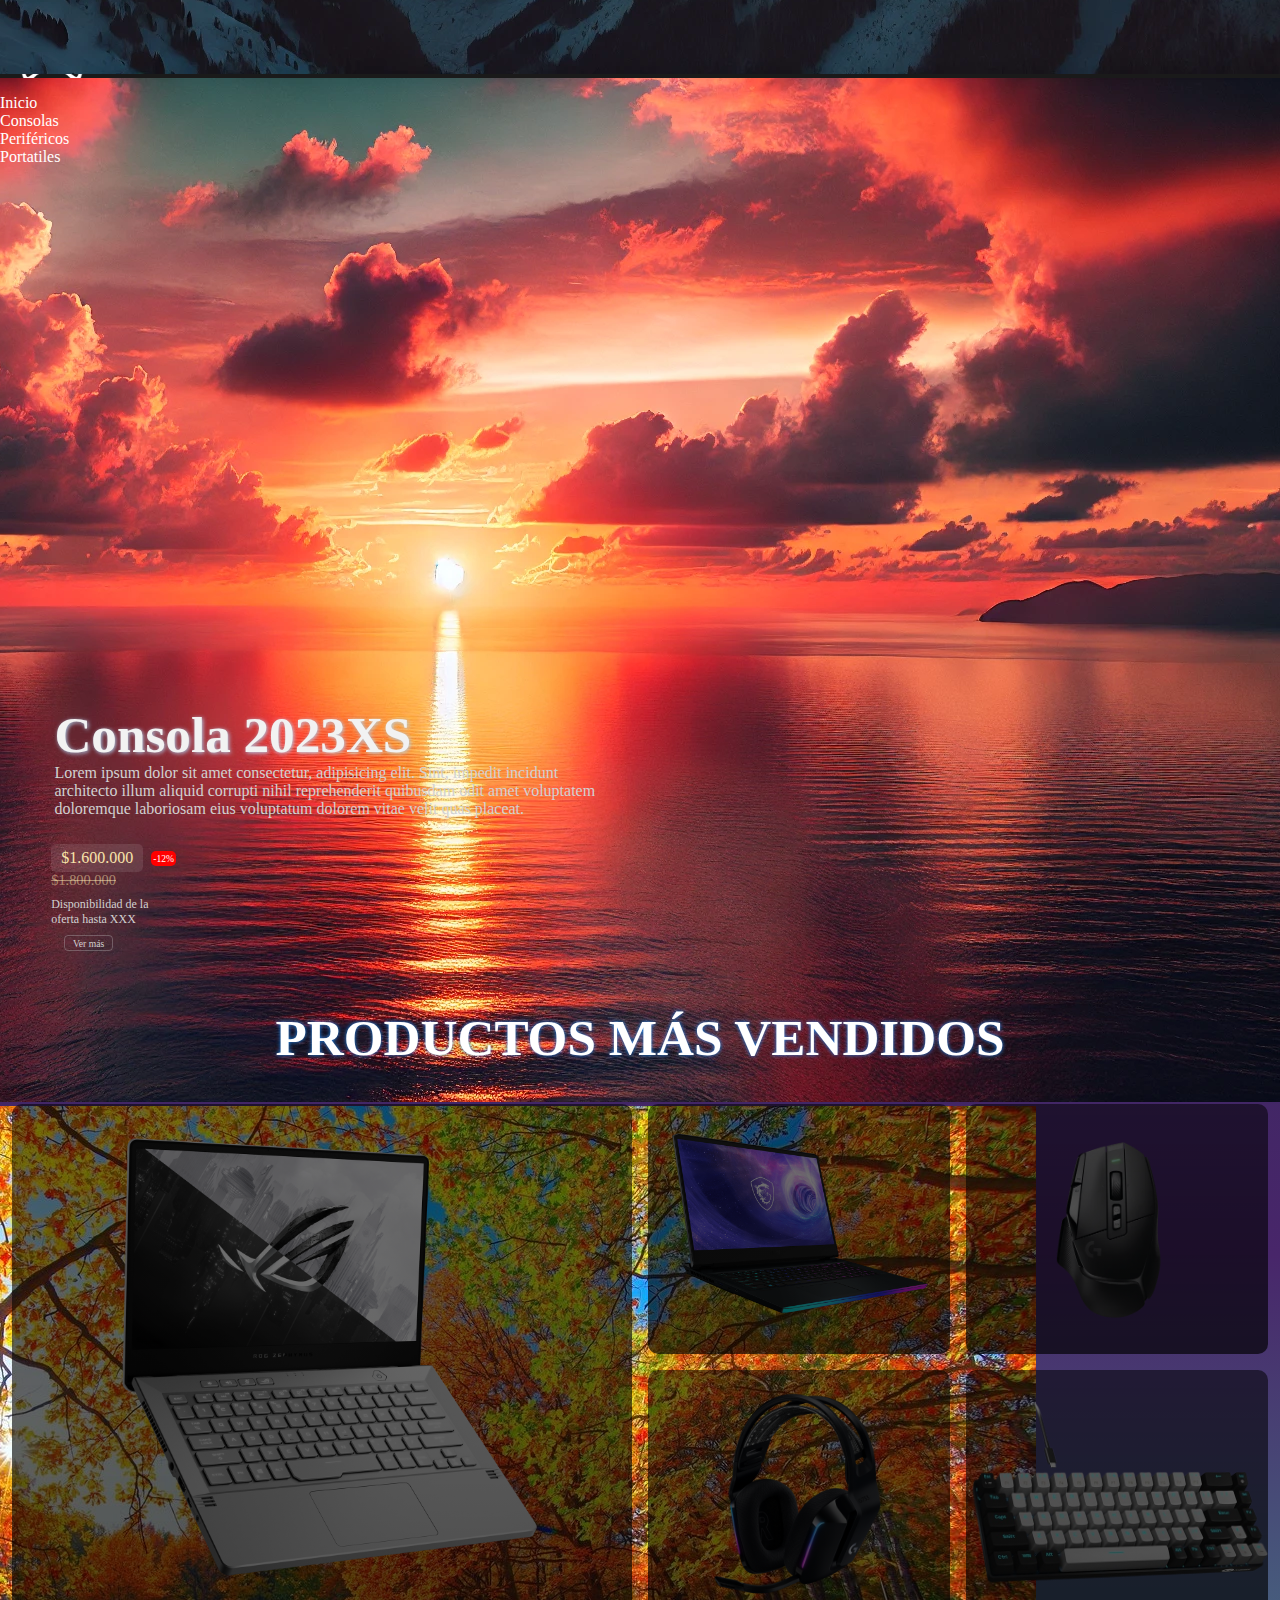
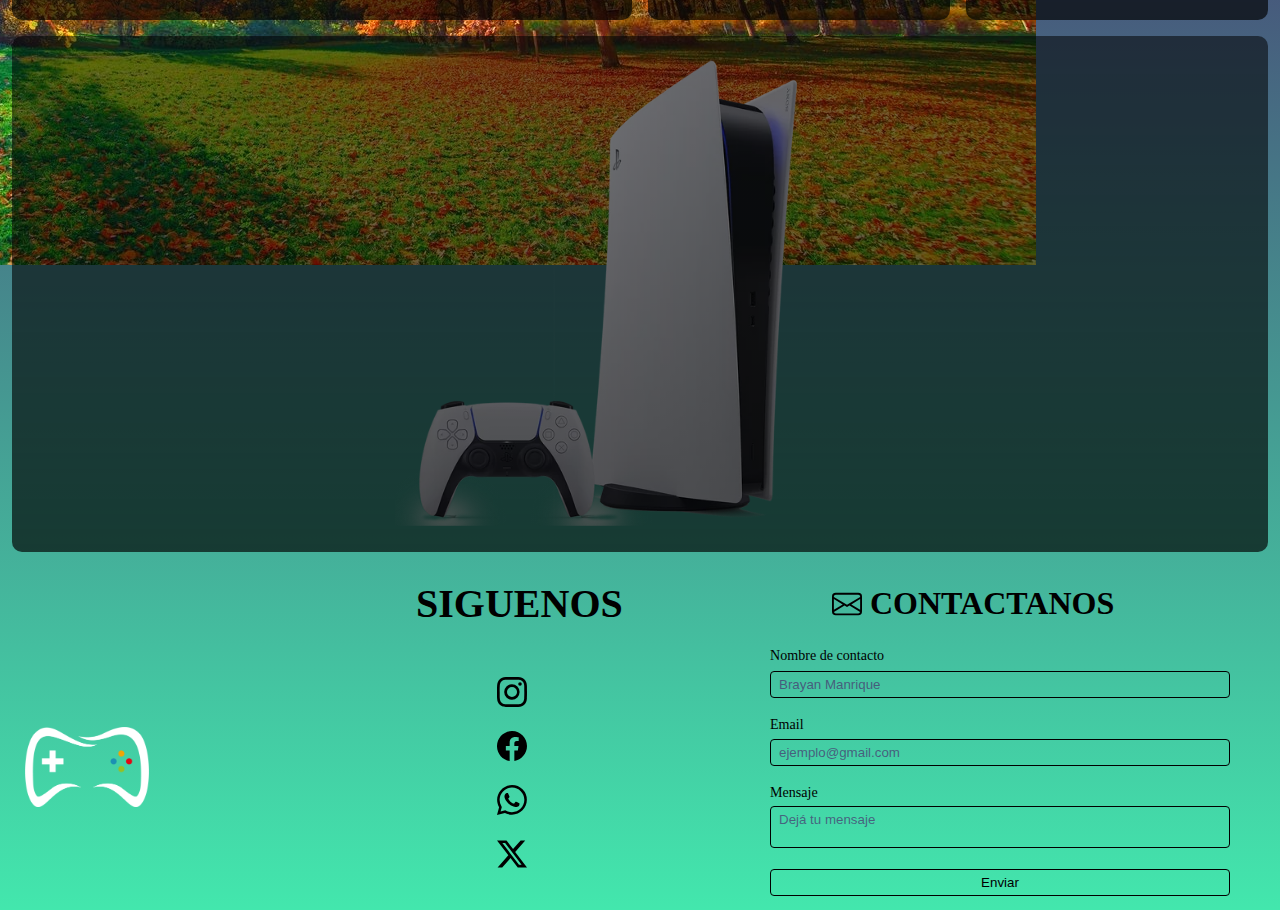
<file: Principal_page/HTML/index.html>
<!doctype html>
<html lang="es">

<head>
    <!-- Required meta tags -->
    <meta charset="utf-8" />
    <meta name="author" content="Grupo_4">
    <meta name="description" content="Proyecto de introducción a lenguajes de programación">
    <meta name="viewport" content="width=device-width, initial-scale=1, shrink-to-fit=no" />
    <!-- Titulo -->
    <title>Proyecto final</title>
    <!-- Favicon -->
    <link rel="icon" type="image/x-icon" href="imgs/Favicon.png">
    <!-- Bootstrap CSS v5.2.1 -->
    <link href="https://cdn.jsdelivr.net/npm/bootstrap@5.3.2/dist/css/bootstrap.min.css" rel="stylesheet"
        integrity="sha384-T3c6CoIi6uLrA9TneNEoa7RxnatzjcDSCmG1MXxSR1GAsXEV/Dwwykc2MPK8M2HN" crossorigin="anonymous" />
    <!-- CSS -->
    <link rel="stylesheet" href="../CSS/styles.css">
</head>

<body>
    <header>
        <div id="navbar-container"></div>
    </header>
    <main>
        <!-- Productos en oferta-->
        <div class="wraper container-fluid d-flex flex-column flex-lg-row align-items-center justify-content-center">
            <div class="carrusel">
                <!-- CARRUSEL DE IMÁGENES -->
                <div id="carouselExampleRide" class="carousel slide" data-bs-ride="true">
                    <div class="carousel-inner">
                        <div class="carousel-item active">
                            <img src="../imgs/imagen1.jpg" class="d-block w-100" alt="...">
                        </div>
                        <div class="carousel-item">
                            <img src="../imgs/imagen2.jpg" class="d-block w-100" alt="...">
                        </div>
                        <div class="carousel-item">
                            <img src="../imgs/imagen3.jpg" class="d-block w-100" alt="...">
                        </div>
                    </div>
                    <button class="carousel-control-prev" type="button" data-bs-target="#carouselExampleRide"
                        data-bs-slide="prev">
                        <span class="carousel-control-prev-icon" aria-hidden="true"></span>
                        <span class="visually-hidden">Previous</span>
                    </button>
                    <button class="carousel-control-next" type="button" data-bs-target="#carouselExampleRide"
                        data-bs-slide="next">
                        <span class="carousel-control-next-icon" aria-hidden="true"></span>
                        <span class="visually-hidden">Next</span>
                    </button>
                </div>
            </div>
            <div class="info_products">
                <section class="section_ofertas">
                    <article>
                        <h2>Consola 2023XS</h2>
                        <p>Lorem ipsum dolor sit amet consectetur, adipisicing elit. Sint, impedit incidunt architecto
                            illum aliquid corrupti nihil reprehenderit quibusdam odit amet voluptatem doloremque
                            laboriosam eius voluptatum dolorem vitae velit quas placeat.</p>
                    </article>
                    <div class="info_desc">
                        <div class="cant_desc">
                            <div>
                                <p>$1.600.000</p>
                                <span>-12%</span>
                            </div>
                            <p>$1.800.000</p>
                        </div>
                        <p>Disponibilidad de la oferta hasta XXX</p>
                        <div class="info_mas">
                            <a href="#">Ver más</a>
                        </div>
                    </div>
                </section>
            </div>
        </div>
        <!-- Productos más vendidos-->
        <section class="products_mas" id="mi_portfolio-projects"> <!--SECCION DE PRODUCTOS-->
            <h2 class="title_mas">productos más vendidos</h2>
            <div class="product_mas_container">
                <div class="gallery_product">
                </div>
                <div class="gallery_product">
                </div>
                <div class="gallery_product">
                </div>
                <div class="gallery_product">
                </div>
                <div class="gallery_product">
                </div>
                <div class="gallery_product">
                </div>
            </div>
        </section>
    </main>
    <footer>
    </footer>
    <!-- Bootstrap JavaScript Libraries -->
    <script src="https://cdn.jsdelivr.net/npm/@popperjs/core@2.11.8/dist/umd/popper.min.js"
        integrity="sha384-I7E8VVD/ismYTF4hNIPjVp/Zjvgyol6VFvRkX/vR+Vc4jQkC+hVqc2pM8ODewa9r"
        crossorigin="anonymous"></script>
    <script src="https://cdn.jsdelivr.net/npm/bootstrap@5.3.2/dist/js/bootstrap.min.js"
        integrity="sha384-BBtl+eGJRgqQAUMxJ7pMwbEyER4l1g+O15P+16Ep7Q9Q+zqX6gSbd85u4mG4QzX+"
        crossorigin="anonymous"></script>
    <!--? Archivo JavaScript para cargar la navbar -->
    <script defer src="../js/navbar.js"></script>
    <!--? Archivo JavaScript para cargar el footer -->
    <script src="../js/footer.js"></script>
</body>
</html>
</file>
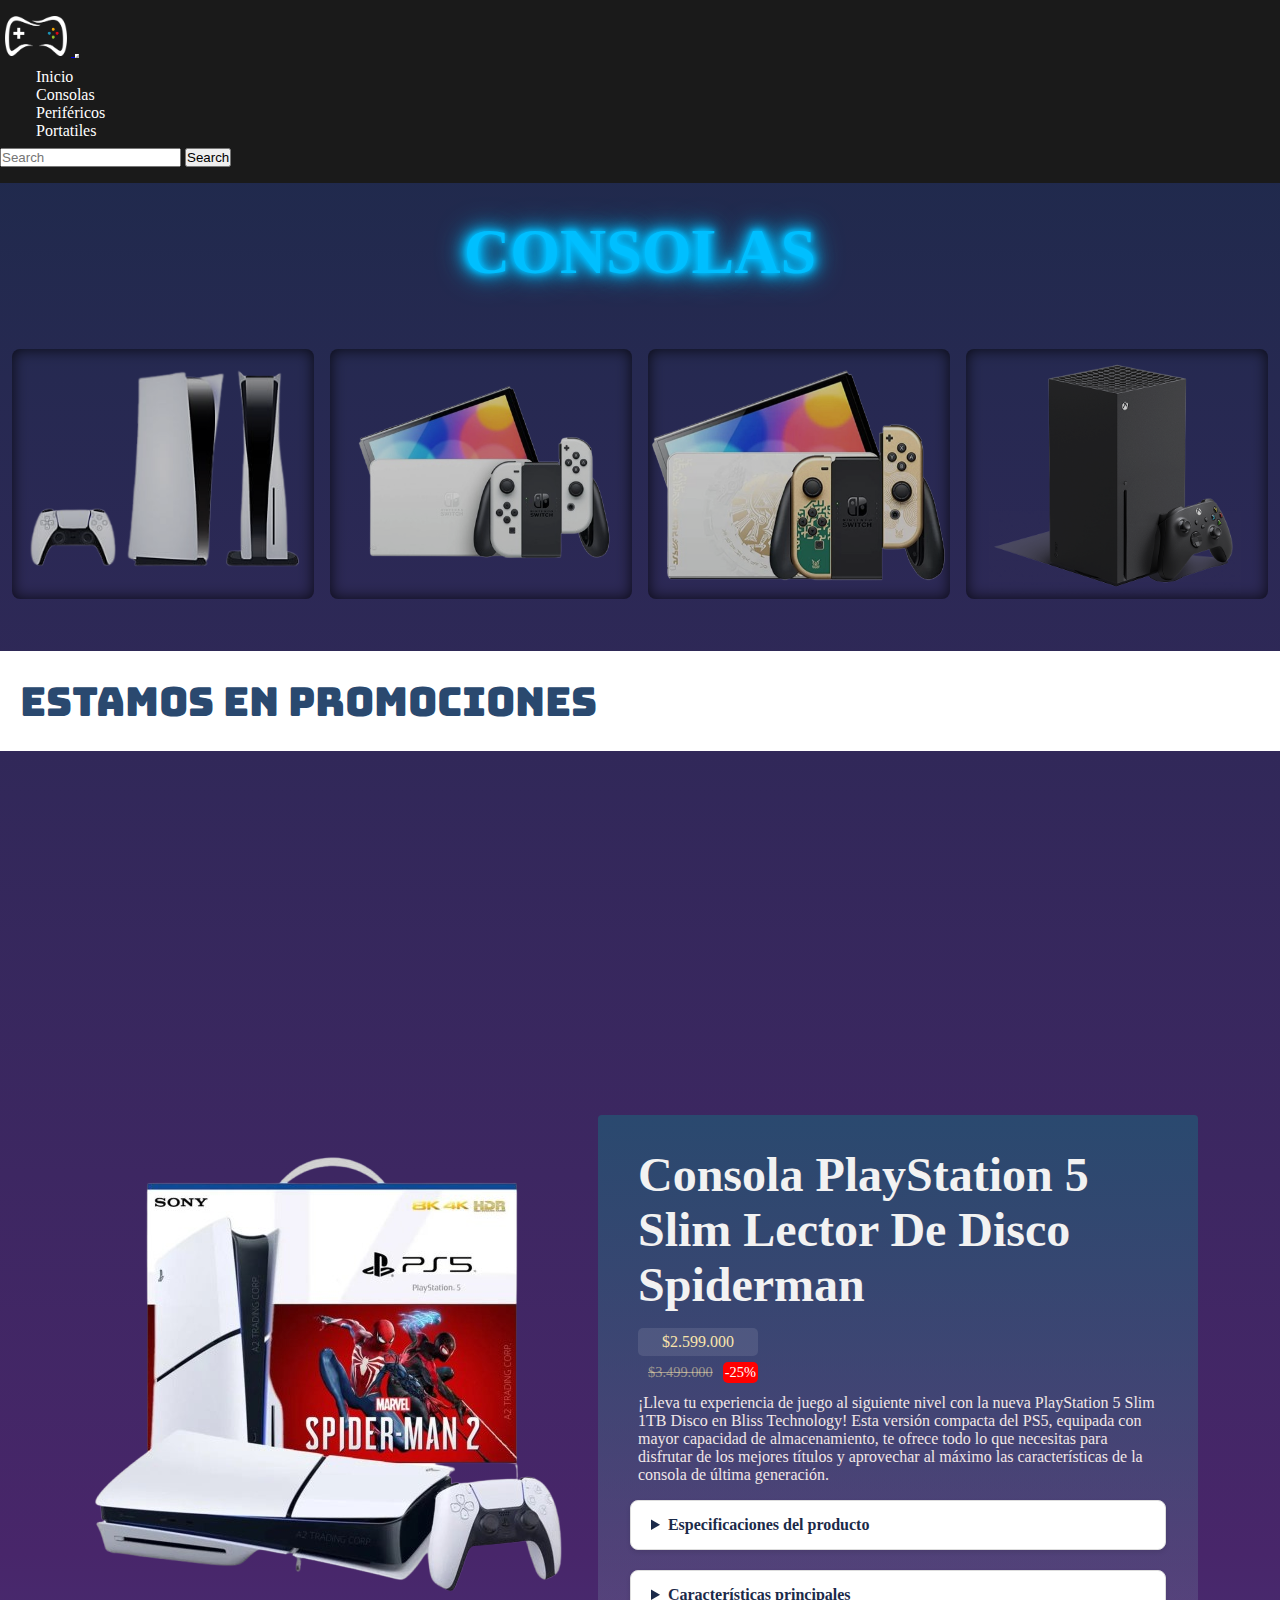
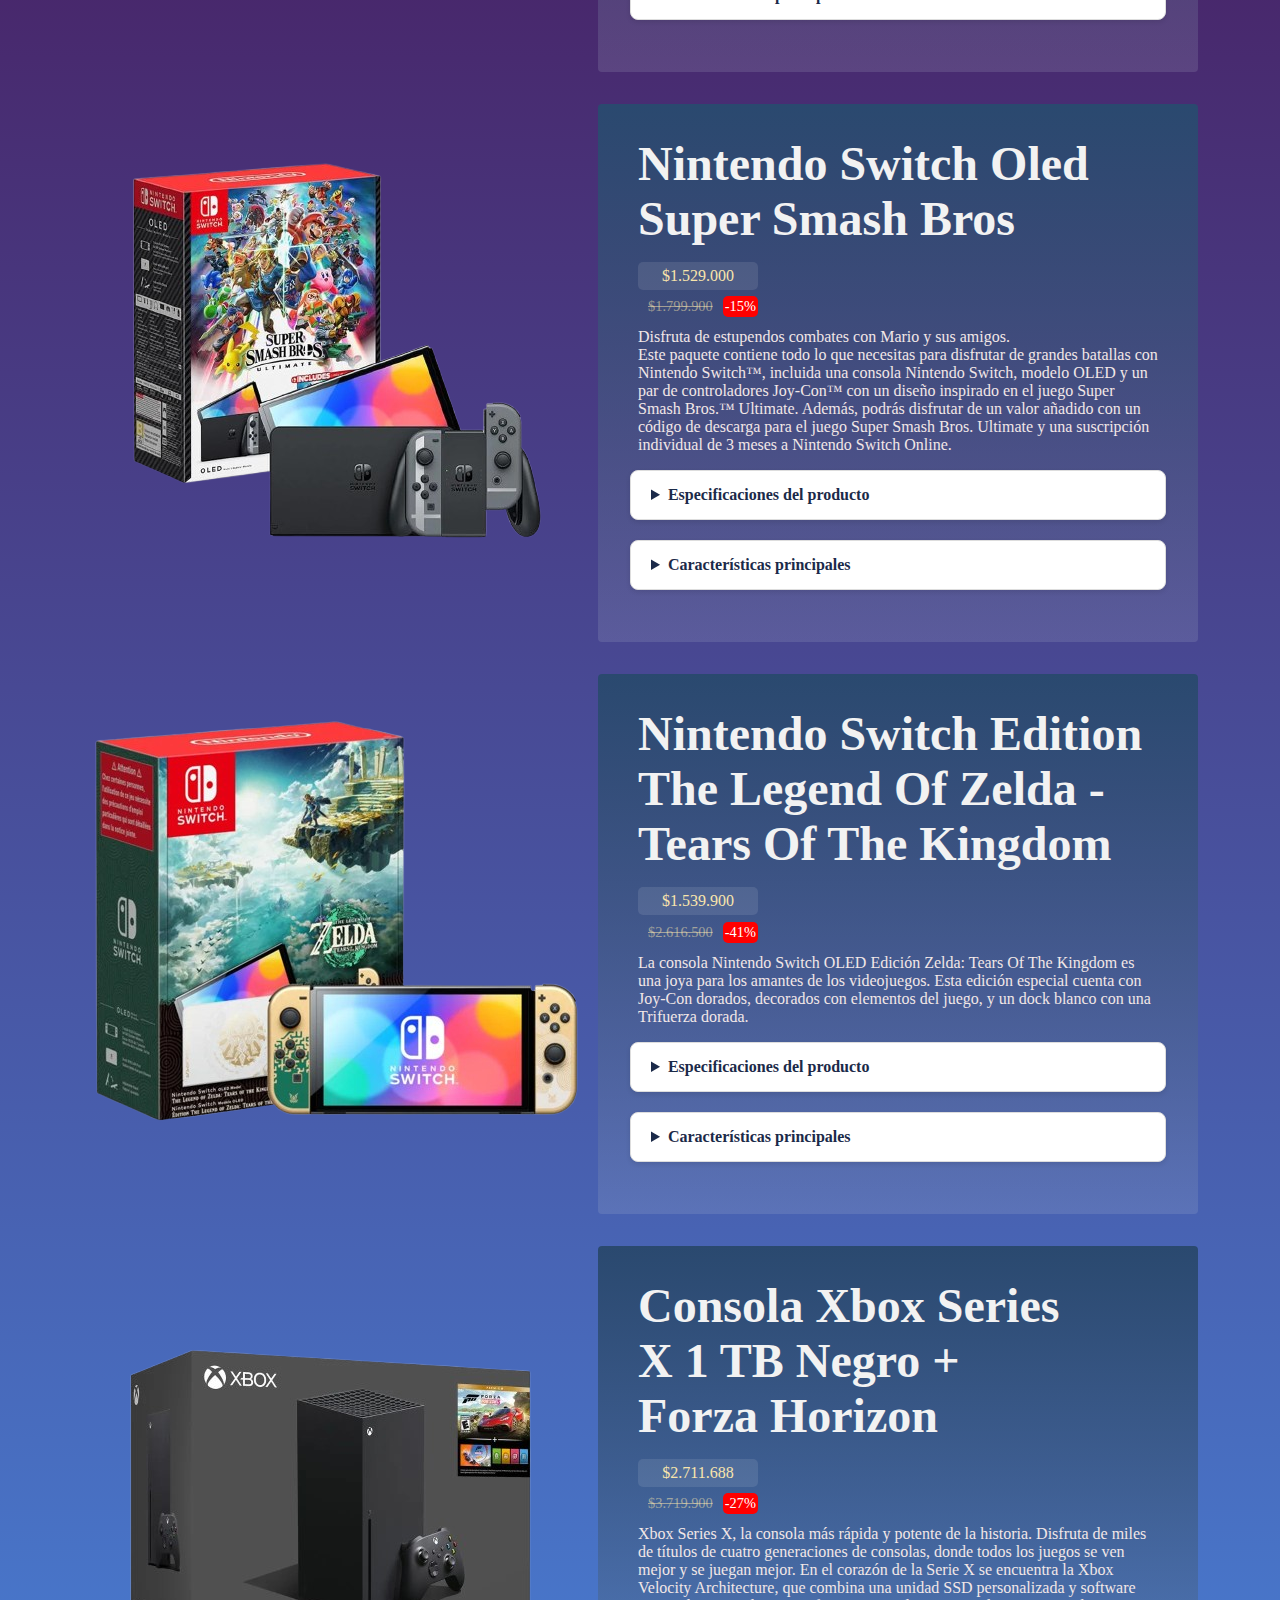
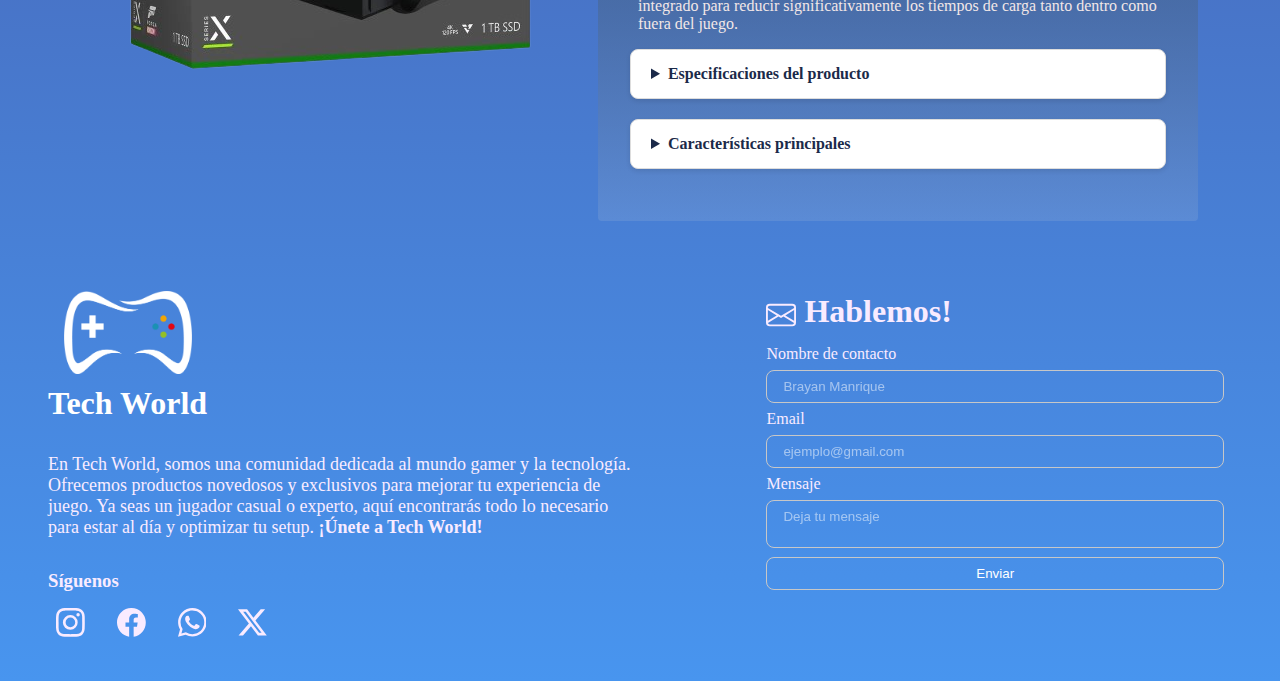
<file: pages/consolas.html>
<!DOCTYPE html>
<html lang="es">
   <head>
      <title>Proyecto final_Consolas</title>
      <!-- Required meta tags -->
      <meta charset="utf-8" />
      <meta
         name="viewport"
         content="width=device-width, initial-scale=1, shrink-to-fit=no"
      />
      <!-- Bootstrap CSS v5.2.1 -->
      <link
         href="https://cdn.jsdelivr.net/npm/bootstrap@5.3.2/dist/css/bootstrap.min.css"
         rel="stylesheet"
         integrity="sha384-T3c6CoIi6uLrA9TneNEoa7RxnatzjcDSCmG1MXxSR1GAsXEV/Dwwykc2MPK8M2HN"
         crossorigin="anonymous"
      />
      <!--TIPOGRAFIA BUNGEE-->
      <link rel="preconnect" href="https://fonts.googleapis.com" />
      <link rel="preconnect" href="https://fonts.gstatic.com" crossorigin />
      <link
         href="https://fonts.googleapis.com/css2?family=Bungee&display=swap"
         rel="stylesheet"
      />
      <link rel="stylesheet" href="../styles/Consolas_styles.css" />
      <link rel="stylesheet" href="../styles/navbar.css" />
      <link rel="stylesheet" href="../styles/footer.css">
   </head>
   <body>
      <header>
         <!-- place navbar here -->
         <div id="navbar-container"></div>
      </header>
      <main>
         <section class="consolas_preview">
            <h1>CONSOLAS</h1>
            <div class="gallery_consols">
               <div class="container_imgs">
                  <a href="#PS5" class="links_consol">
                     <img
                        src="../assets/Consolas_imgs/PS5.png"
                        alt="PS5"
                        class="imgs_consolas"
                     />
                  </a>
               </div>
               <div class="container_imgs">
                  <a href="#NSNE" class="links_consol">
                     <img
                        src="../assets/Consolas_imgs/Switch_OLED_NE.png"
                        alt="Nintendo Switch Oled"
                        class="imgs_consolas"
                     />
                  </a>
               </div>
               <div class="container_imgs">
                  <a href="#NSEE" class="links_consol">
                     <img
                        src="../assets/Consolas_imgs/Switch_OLED_EE.png"
                        alt="Nintendo Switch Oled Edicion Especial - Zelda"
                        class="imgs_consolas"
                     />
                  </a>
               </div>
               <div class="container_imgs">
                  <a href="#XBOX" class="links_consol">
                     <img
                        src="../assets/Consolas_imgs/Xbox.png"
                        alt="XBOX SERIES S"
                        class="imgs_consolas"
                     />
                  </a>
               </div>
            </div>
            <div class="promocion">
               <h2>ESTAMOS EN PROMOCIONES</h2>
            </div>
         </section>
         <div
            class="wraper container-fluid d-flex flex-column justify-content-center"
         >
            <section id="PS5">
               <article class="article_C article_consolas1">
                  <div class="container_img-article">
                     <img
                        src="../assets/Consolas_imgs/Consola_ps5.png"
                        alt="Consola PlayStation 5 Slim Lector De Disco Spiderman"
                     />
                  </div>
                  <div class="info_products">
                     <section class="section_ofertas">
                        <article>
                           <h2>
                              Consola PlayStation 5 Slim Lector De Disco
                              Spiderman
                           </h2>
                           <div class="info_desc">
                              <div class="cant_desc">
                                 <p>$2.599.000</p>
                                 <div>
                                    <p>$3.499.000</p>
                                    <span>-25%</span>
                                 </div>
                              </div>
                           </div>
                           <p>
                              ¡Lleva tu experiencia de juego al siguiente nivel
                              con la nueva PlayStation 5 Slim 1TB Disco en Bliss
                              Technology! Esta versión compacta del PS5,
                              equipada con mayor capacidad de almacenamiento, te
                              ofrece todo lo que necesitas para disfrutar de los
                              mejores títulos y aprovechar al máximo las
                              características de la consola de última
                              generación.
                           </p>
                        </article>
                        <aside class="mas_info">
                           <details>
                              <summary>Especificaciones del producto</summary>
                              <ul>
                                 <li>
                                    <strong>Procesador:</strong>ProcesadorAMD
                                    Ryzen Zen 2 de 8 núcleos a 3.5 GHz.
                                 </li>
                                 <li>
                                    <strong>Tarjeta gráfica:</strong> AMD RDNA 2
                                    con trazado de rayos.
                                 </li>
                                 <li>
                                    <strong>Memoria RAM:</strong> 16 GB GDDR6.
                                 </li>
                                 <li>
                                    <strong>Almacenamiento:</strong> SSD ultra
                                    rápido de 1TB, con posibilidad de expansión.
                                 </li>
                                 <li>
                                    <strong>Resolución:</strong> Compatible con
                                    4K a 120 fps y soporte para 8K.
                                 </li>
                                 <li>
                                    <strong>Unidad de disco:</strong> Blu-ray 4K
                                    Ultra HD.
                                 </li>
                                 <li>
                                    <strong>Puertos:</strong> 3 puertos USB, 1
                                    puerto HDMI 2.1, conexión Ethernet y soporte
                                    Wi-Fi 6.
                                 </li>
                                 <li>
                                    <strong>Audio:</strong> Compatibilidad con
                                    audio 3D Tempest.
                                 </li>
                              </ul>
                           </details>
                           <details>
                              <summary>Características principales</summary>
                              <ul>
                                 <li>
                                    <strong>Diseño Slim:</strong> Consola más
                                    ligera y delgada que la original,
                                    optimizando el espacio sin comprometer su
                                    rendimiento.
                                 </li>
                                 <li>
                                    <strong>Almacenamiento ampliado:</strong>
                                    Con 1TB de capacidad, almacena más juegos y
                                    contenido sin preocuparte por el espacio.
                                 </li>
                                 <li>
                                    <strong>Retrocompatibilidad:</strong>
                                    Disfruta de tus títulos favoritos de PS4 con
                                    mejoras en resolución y rendimiento.
                                 </li>
                                 <li>
                                    <strong>Tecnología Ray Tracing:</strong>
                                    Gráficos realistas y detallados con sombras
                                    e iluminación avanzadas para una experiencia
                                    inmersiva.
                                 </li>
                                 <li>
                                    <strong>SSD de alta velocidad:</strong>
                                    Tiempos de carga casi instantáneos,
                                    manteniendo la acción fluida.
                                 </li>
                                 <li>
                                    <strong>Audio 3D:</strong> Sonido envolvente
                                    y dinámico para una experiencia de juego aún
                                    más inmersiva.
                                 </li>
                                 <li>
                                    <strong>Compatibilidad con PSVR2:</strong>
                                    Prepárate para sumergirte en la próxima
                                    generación de realidad virtual.
                                 </li>
                              </ul>
                           </details>
                        </aside>
                     </section>
                  </div>
               </article>
            </section>
            <section id="NSNE">
               <article class="article_C article_consolas2">
                  <div class="container_img-article">
                     <img src="../assets/Consolas_imgs/NS_SSB.png" alt="" />
                  </div>
                  <div class="info_products">
                     <section class="section_ofertas">
                        <article>
                           <h2>Nintendo Switch Oled Super Smash Bros</h2>
                           <div class="info_desc">
                              <div class="cant_desc">
                                 <p>$1.529.000</p>
                                 <div>
                                    <p>$1.799.900</p>
                                    <span>-15%</span>
                                 </div>
                              </div>
                           </div>
                           <p>
                              Disfruta de estupendos combates con Mario y sus
                              amigos.
                              <br />
                              Este paquete contiene todo lo que necesitas para
                              disfrutar de grandes batallas con Nintendo
                              Switch™, incluida una consola Nintendo Switch,
                              modelo OLED y un par de controladores Joy-Con™ con
                              un diseño inspirado en el juego Super Smash Bros.™
                              Ultimate. Además, podrás disfrutar de un valor
                              añadido con un código de descarga para el juego
                              Super Smash Bros. Ultimate y una suscripción
                              individual de 3 meses a Nintendo Switch Online.
                           </p>
                        </article>
                        <aside class="mas_info">
                           <details>
                              <summary>Especificaciones del producto</summary>
                              <ul>
                                 <li>
                                    <strong>Pantalla:</strong> Pantalla OLED de
                                    7 pulgadas.
                                 </li>
                                 <li>
                                    <strong>Resolución:</strong> 720p en modo
                                    portátil, 1080p en modo dock.
                                 </li>
                                 <li>
                                    <strong>Procesador:</strong> Nvidia Tegra.
                                 </li>
                                 <li>
                                    <strong>Memoria RAM:</strong> 4 GB LPDDR4.
                                 </li>
                                 <li>
                                    <strong>Almacenamiento:</strong> 64 GB
                                    internos, expandible con tarjeta microSD
                                    hasta 2TB.
                                 </li>
                                 <li>
                                    <strong>Puertos:</strong> USB-C para cargar,
                                    1 puerto HDMI en el dock, puerto de
                                    expansión microSD, 2 puertos USB en el dock.
                                 </li>
                                 <li>
                                    <strong>Controladores:</strong> Joy-Con
                                    desmontables, con vibración HD, giroscopio y
                                    sensor de movimiento.
                                 </li>
                              </ul>
                           </details>
                           <details>
                              <summary>Características principales</summary>
                              <ul>
                                 <li>
                                    <strong>Pantalla OLED:</strong> Colores más
                                    vivos y mejor contraste, ideal para sesiones
                                    prolongadas de juego en modo portátil.
                                 </li>
                                 <li>
                                    <strong
                                       >Edición especial Super Smash
                                       Bros:</strong
                                    >
                                    Diseño exclusivo con arte temático de Smash
                                    Bros en la consola y los Joy-Con, además del
                                    juego Super Smash Bros Ultimate descargable.
                                 </li>
                                 <li>
                                    <strong
                                       >Soporte para multijugador local y en
                                       línea:</strong
                                    >
                                    Juega en modo portátil, sobremesa o
                                    conectado a la TV con hasta 8 jugadores
                                    localmente o en línea.
                                 </li>
                                 <li>
                                    <strong
                                       >Experiencia portátil mejorada:</strong
                                    >
                                    Incluye un soporte ajustable ancho que
                                    brinda mayor estabilidad en modo sobremesa.
                                 </li>
                                 <li>
                                    <strong>Almacenamiento ampliable:</strong>
                                    Los 64 GB internos son expandibles hasta 2
                                    TB con una tarjeta microSD, lo que permite
                                    almacenar una gran cantidad de juegos.
                                 </li>
                                 <li>
                                    <strong
                                       >Membresía de 3 meses a Nintendo Switch
                                       Online:</strong
                                    >
                                    Acceso gratuito a juegos clásicos y
                                    multijugador en línea con la compra del
                                    paquete.
                                 </li>
                              </ul>
                           </details>
                        </aside>
                     </section>
                  </div>
               </article>
            </section>
            <section id="NSEE">
               <article class="article_C article_consolas3">
                  <div class="container_img-article">
                     <img src="../assets/Consolas_imgs/NS_EE.png" alt="" />
                  </div>
                  <div class="info_products">
                     <section class="section_ofertas">
                        <article>
                           <h2>
                              Nintendo Switch Edition The Legend Of Zelda -
                              Tears Of The Kingdom
                           </h2>
                           <div class="info_desc">
                              <div class="cant_desc">
                                 <p>$1.539.900</p>
                                 <div>
                                    <p>$2.616.500</p>
                                    <span>-41%</span>
                                 </div>
                              </div>
                           </div>
                           <p>
                              La consola Nintendo Switch OLED Edición Zelda:
                              Tears Of The Kingdom es una joya para los amantes
                              de los videojuegos. Esta edición especial cuenta
                              con Joy-Con dorados, decorados con elementos del
                              juego, y un dock blanco con una Trifuerza dorada.
                           </p>
                        </article>
                        <aside class="mas_info">
                           <details>
                              <summary>Especificaciones del producto</summary>
                              <ul>
                                 <li>
                                    <strong>Pantalla:</strong> Pantalla OLED de
                                    7 pulgadas.
                                 </li>
                                 <li>
                                    <strong>Resolución:</strong> 720p en modo
                                    portátil, 1080p en modo dock.
                                 </li>
                                 <li>
                                    <strong>Procesador:</strong> Nvidia Tegra.
                                 </li>
                                 <li>
                                    <strong>Memoria RAM:</strong> 4 GB LPDDR4.
                                 </li>
                                 <li>
                                    <strong>Almacenamiento:</strong> 64 GB
                                    internos, expandible con tarjeta microSD
                                    hasta 2TB.
                                 </li>
                                 <li>
                                    <strong>Batería:</strong> 4310 mAh con
                                    duración estimada de 4.5 a 9 horas
                                    dependiendo del uso.
                                 </li>
                                 <li>
                                    <strong>Puertos:</strong> USB-C para cargar,
                                    1 puerto HDMI en el dock, puerto de
                                    expansión microSD, 2 puertos USB en el dock.
                                 </li>
                                 <li>
                                    <strong>Controladores:</strong> Joy-Con
                                    desmontables, con vibración HD, giroscopio y
                                    sensor de movimiento.
                                 </li>
                              </ul>
                           </details>
                           <details>
                              <summary>Características principales</summary>
                              <ul>
                                 <li>
                                    <strong>Pantalla OLED:</strong> Colores más
                                    vivos y mejor contraste, ideal para sesiones
                                    prolongadas de juego en modo portátil.
                                 </li>
                                 <li>
                                    <strong>Edición especial Zelda:</strong>
                                    Diseño exclusivo inspirado en The Legend of
                                    Zelda: Tears of the Kingdom, con detalles en
                                    dorado, verde y negro en la consola y los
                                    Joy-Con.
                                 </li>
                                 <li>
                                    <strong
                                       >Soporte para multijugador local y en
                                       línea:</strong
                                    >
                                    Juega en modo portátil, sobremesa o
                                    conectado a la TV con hasta 8 jugadores
                                    localmente o en línea.
                                 </li>
                                 <li>
                                    <strong
                                       >Experiencia portátil mejorada:</strong
                                    >
                                    Incluye un soporte ajustable ancho que
                                    brinda mayor estabilidad en modo sobremesa.
                                 </li>
                                 <li>
                                    <strong>Almacenamiento ampliable:</strong>
                                    Los 64 GB internos son expandibles hasta 2
                                    TB con una tarjeta microSD, lo que permite
                                    almacenar una gran cantidad de juegos.
                                 </li>
                                 <li>
                                    <strong>Batería de larga duración:</strong>
                                    Dependiendo del uso, ofrece entre 4.5 a 9
                                    horas de autonomía.
                                 </li>
                                 <li>
                                    <strong>Diseño inspirado en Zelda:</strong>
                                    Estética visual que rinde homenaje a la
                                    saga, perfecto para coleccionistas y fans de
                                    Zelda.
                                 </li>
                              </ul>
                           </details>
                        </aside>
                     </section>
                  </div>
               </article>
            </section>
            <section id="XBOX">
               <article class="article_C article_consolas4">
                  <div class="container_img-article">
                     <img src="../assets/Consolas_imgs/XBOX_SX.png" alt="" />
                  </div>
                  <div class="info_products">
                     <section class="section_ofertas">
                        <article>
                           <h2>
                              Consola Xbox Series X 1 TB Negro + Forza Horizon
                           </h2>
                           <div class="info_desc">
                              <div class="cant_desc">
                                 <p>$2.711.688</p>
                                 <div>
                                    <p>$3.719.900</p>
                                    <span>-27%</span>
                                 </div>
                              </div>
                           </div>
                           <p>
                              Xbox Series X, la consola más rápida y potente de
                              la historia. Disfruta de miles de títulos de
                              cuatro generaciones de consolas, donde todos los
                              juegos se ven mejor y se juegan mejor. En el
                              corazón de la Serie X se encuentra la Xbox
                              Velocity Architecture, que combina una unidad SSD
                              personalizada y software integrado para reducir
                              significativamente los tiempos de carga tanto
                              dentro como fuera del juego.
                           </p>
                        </article>
                        <aside class="mas_info">
                           <details>
                              <summary>Especificaciones del producto</summary>
                              <ul>
                                 <li>
                                    <strong>Procesador:</strong> AMD Zen 2
                                    personalizado de 8 núcleos a 3.8 GHz.
                                 </li>
                                 <li>
                                    <strong>Tarjeta gráfica:</strong> AMD RDNA 2
                                    con 52 unidades de cómputo a 1.825 GHz.
                                 </li>
                                 <li>
                                    <strong>Memoria RAM:</strong> 16 GB GDDR6
                                    con un bus de memoria de 320 bits.
                                 </li>
                                 <li>
                                    <strong>Almacenamiento:</strong> SSD NVMe
                                    personalizado de 1 TB, con soporte para
                                    expansión de almacenamiento a través de
                                    tarjetas de expansión.
                                 </li>
                                 <li>
                                    <strong>Resolución:</strong> Compatible con
                                    4K a 60 fps y hasta 120 fps, con soporte
                                    para 8K.
                                 </li>
                                 <li>
                                    <strong>Unidad de disco:</strong> Blu-ray
                                    Ultra HD 4K.
                                 </li>
                                 <li>
                                    <strong>Puertos:</strong> 3 puertos USB 3.1,
                                    1 puerto HDMI 2.1, conexión Ethernet, y
                                    soporte para Wi-Fi 6.
                                 </li>
                                 <li>
                                    <strong>Audio:</strong> Compatibilidad con
                                    Dolby Digital 5.1, Dolby TrueHD con Atmos y
                                    DTS 5.1.
                                 </li>
                              </ul>
                           </details>
                           <details>
                              <summary>Características principales</summary>
                              <ul>
                                 <li>
                                    <strong
                                       >Poder gráfico sin precedentes:</strong
                                    >
                                    Gracias a la tecnología RDNA 2 de AMD, la
                                    consola entrega gráficos sorprendentes con
                                    soporte para Ray Tracing.
                                 </li>
                                 <li>
                                    <strong
                                       >Velocidad de carga ultra rápida:</strong
                                    >
                                    El SSD NVMe personalizado permite tiempos de
                                    carga prácticamente inexistentes, brindando
                                    una experiencia de juego fluida y sin
                                    interrupciones.
                                 </li>
                                 <li>
                                    <strong>Almacenamiento expandible:</strong>
                                    La consola admite la expansión de
                                    almacenamiento mediante tarjetas de
                                    expansión, conservando la misma velocidad
                                    que el SSD interno.
                                 </li>
                                 <li>
                                    <strong>Forza Horizon incluido:</strong>
                                    Incluye el videojuego Forza Horizon,
                                    ofreciendo una experiencia de carreras
                                    realista y envolvente.
                                 </li>
                                 <li>
                                    <strong>Soporte para hasta 120 fps:</strong>
                                    La consola puede ejecutar algunos juegos
                                    compatibles hasta a 120 fotogramas por
                                    segundo, proporcionando una acción ultra
                                    suave.
                                 </li>
                                 <li>
                                    <strong
                                       >Compatible con generaciones
                                       anteriores:</strong
                                    >
                                    Disfruta de tus juegos favoritos de Xbox,
                                    Xbox 360 y Xbox One con mejoras en
                                    rendimiento y tiempos de carga.
                                 </li>
                                 <li>
                                    <strong>Dolby Atmos y Audio 3D:</strong>
                                    Sumérgete en el sonido envolvente 3D y la
                                    calidad Dolby Atmos para una experiencia de
                                    audio inmersiva.
                                 </li>
                                 <li>
                                    <strong>Diseño compacto y elegante:</strong>
                                    Con un diseño minimalista en color negro, la
                                    consola Xbox Series X se adapta
                                    perfectamente a cualquier espacio.
                                 </li>
                              </ul>
                           </details>
                        </aside>
                     </section>
                  </div>
               </article>
            </section>
         </div>
      </main>
      <footer>
         <div class="footer">
            <!--Generando icono de la pagina-->
            <div class="contenedor_general">
               <div class="nosotros">
                  <a href="../index.html" class="link_container-lc1">
                     <div class="logo">
                        <img
                           src="../assets/imgs/icono_claro_1.png"
                           alt="Logo de la pagina web"
                           class="lc1"
                        />
                     </div>
                     <span> Tech World </span>
                  </a>
                  <p>
                     En Tech World, somos una comunidad dedicada al mundo gamer
                     y la tecnología. Ofrecemos productos novedosos y exclusivos
                     para mejorar tu experiencia de juego. Ya seas un jugador
                     casual o experto, aquí encontrarás todo lo necesario para
                     estar al día y optimizar tu setup.
                     <strong>¡Únete a Tech World!</strong>
                  </p>
               </div>
               <div class="redes">
                  <h3>Síguenos</h3>
                  <div class="iconos_redes">
                     <span>
                        <svg
                           xmlns="http://www.w3.org/2000/svg"
                           fill="currentColor"
                           viewBox="0 0 16 16"
                        >
                           <path
                              d="M8 0C5.829 0 5.556.01 4.703.048 3.85.088 3.269.222 2.76.42a3.9 3.9 0 0 0-1.417.923A3.9 3.9 0 0 0 .42 2.76C.222 3.268.087 3.85.048 4.7.01 5.555 0 5.827 0 8.001c0 2.172.01 2.444.048 3.297.04.852.174 1.433.372 1.942.205.526.478.972.923 1.417.444.445.89.719 1.416.923.51.198 1.09.333 1.942.372C5.555 15.99 5.827 16 8 16s2.444-.01 3.298-.048c.851-.04 1.434-.174 1.943-.372a3.9 3.9 0 0 0 1.416-.923c.445-.445.718-.891.923-1.417.197-.509.332-1.09.372-1.942C15.99 10.445 16 10.173 16 8s-.01-2.445-.048-3.299c-.04-.851-.175-1.433-.372-1.941a3.9 3.9 0 0 0-.923-1.417A3.9 3.9 0 0 0 13.24.42c-.51-.198-1.092-.333-1.943-.372C10.443.01 10.172 0 7.998 0zm-.717 1.442h.718c2.136 0 2.389.007 3.232.046.78.035 1.204.166 1.486.275.373.145.64.319.92.599s.453.546.598.92c.11.281.24.705.275 1.485.039.843.047 1.096.047 3.231s-.008 2.389-.047 3.232c-.035.78-.166 1.203-.275 1.485a2.5 2.5 0 0 1-.599.919c-.28.28-.546.453-.92.598-.28.11-.704.24-1.485.276-.843.038-1.096.047-3.232.047s-2.39-.009-3.233-.047c-.78-.036-1.203-.166-1.485-.276a2.5 2.5 0 0 1-.92-.598 2.5 2.5 0 0 1-.6-.92c-.109-.281-.24-.705-.275-1.485-.038-.843-.046-1.096-.046-3.233s.008-2.388.046-3.231c.036-.78.166-1.204.276-1.486.145-.373.319-.64.599-.92s.546-.453.92-.598c.282-.11.705-.24 1.485-.276.738-.034 1.024-.044 2.515-.045zm4.988 1.328a.96.96 0 1 0 0 1.92.96.96 0 0 0 0-1.92m-4.27 1.122a4.109 4.109 0 1 0 0 8.217 4.109 4.109 0 0 0 0-8.217m0 1.441a2.667 2.667 0 1 1 0 5.334 2.667 2.667 0 0 1 0-5.334"
                           />
                        </svg>
                     </span>
                     <span>
                        <svg
                           xmlns="http://www.w3.org/2000/svg"
                           fill="currentColor"
                           class="bi bi-facebook"
                           viewBox="0 0 16 16"
                        >
                           <path
                              d="M16 8.049c0-4.446-3.582-8.05-8-8.05C3.58 0-.002 3.603-.002 8.05c0 4.017 2.926 7.347 6.75 7.951v-5.625h-2.03V8.05H6.75V6.275c0-2.017 1.195-3.131 3.022-3.131.876 0 1.791.157 1.791.157v1.98h-1.009c-.993 0-1.303.621-1.303 1.258v1.51h2.218l-.354 2.326H9.25V16c3.824-.604 6.75-3.934 6.75-7.951"
                           />
                        </svg>
                     </span>
                     <span>
                        <svg
                           xmlns="http://www.w3.org/2000/svg"
                           fill="currentColor"
                           class="bi bi-whatsapp"
                           viewBox="0 0 16 16"
                        >
                           <path
                              d="M13.601 2.326A7.85 7.85 0 0 0 7.994 0C3.627 0 .068 3.558.064 7.926c0 1.399.366 2.76 1.057 3.965L0 16l4.204-1.102a7.9 7.9 0 0 0 3.79.965h.004c4.368 0 7.926-3.558 7.93-7.93A7.9 7.9 0 0 0 13.6 2.326zM7.994 14.521a6.6 6.6 0 0 1-3.356-.92l-.24-.144-2.494.654.666-2.433-.156-.251a6.56 6.56 0 0 1-1.007-3.505c0-3.626 2.957-6.584 6.591-6.584a6.56 6.56 0 0 1 4.66 1.931 6.56 6.56 0 0 1 1.928 4.66c-.004 3.639-2.961 6.592-6.592 6.592m3.615-4.934c-.197-.099-1.17-.578-1.353-.646-.182-.065-.315-.099-.445.099-.133.197-.513.646-.627.775-.114.133-.232.148-.43.05-.197-.1-.836-.308-1.592-.985-.59-.525-.985-1.175-1.103-1.372-.114-.198-.011-.304.088-.403.087-.088.197-.232.296-.346.1-.114.133-.198.198-.33.065-.134.034-.248-.015-.347-.05-.099-.445-1.076-.612-1.47-.16-.389-.323-.335-.445-.34-.114-.007-.247-.007-.38-.007a.73.73 0 0 0-.529.247c-.182.198-.691.677-.691 1.654s.71 1.916.81 2.049c.098.133 1.394 2.132 3.383 2.992.47.205.84.326 1.129.418.475.152.904.129 1.246.08.38-.058 1.171-.48 1.338-.943.164-.464.164-.86.114-.943-.049-.084-.182-.133-.38-.232"
                           />
                        </svg>
                     </span>
                     <span>
                        <svg
                           xmlns="http://www.w3.org/2000/svg"
                           fill="currentColor"
                           class="bi bi-twitter-x"
                           viewBox="0 0 16 16"
                        >
                           <path
                              d="M12.6.75h2.454l-5.36 6.142L16 15.25h-4.937l-3.867-5.07-4.425 5.07H.316l5.733-6.57L0 .75h5.063l3.495 4.633L12.601.75Zm-.86 13.028h1.36L4.323 2.145H2.865z"
                           />
                        </svg>
                     </span>
                  </div>
               </div>
            </div>
            <div class="contact">
               <span class="contenedor_logo_contacto">
                  <svg
                     xmlns="http://www.w3.org/2000/svg"
                     fill="currentColor"
                     class="bi bi-envelope"
                     viewBox="0 0 16 16"
                  >
                     <path
                        d="M0 4a2 2 0 0 1 2-2h12a2 2 0 0 1 2 2v8a2 2 0 0 1-2 2H2a2 2 0 0 1-2-2zm2-1a1 1 0 0 0-1 1v.217l7 4.2 7-4.2V4a1 1 0 0 0-1-1zm13 2.383-4.708 2.825L15 11.105zm-.034 6.876-5.64-3.471L8 9.583l-1.326-.795-5.64 3.47A1 1 0 0 0 2 13h12a1 1 0 0 0 .966-.741M1 11.105l4.708-2.897L1 5.383z"
                     />
                  </svg>
                  <h3>Hablemos!</h3>
               </span>
               <form>
                  <label class="form_input">
                     <span>Nombre de contacto</span>
                     <input type="text" placeholder="Brayan Manrique" />
                  </label>
                  <label class="form_input">
                     <span>Email</span>
                     <input type="email" placeholder="ejemplo@gmail.com" />
                  </label>
                  <label class="form_input">
                     <span>Mensaje</span>
                     <textarea placeholder="Deja tu mensaje"></textarea>
                  </label>
                  <button>Enviar</button>
               </form>
            </div>
         </div>
      </footer>
      <!-- Bootstrap JavaScript Libraries -->
      <script
         src="https://cdn.jsdelivr.net/npm/@popperjs/core@2.11.8/dist/umd/popper.min.js"
         integrity="sha384-I7E8VVD/ismYTF4hNIPjVp/Zjvgyol6VFvRkX/vR+Vc4jQkC+hVqc2pM8ODewa9r"
         crossorigin="anonymous"
      ></script>
      <script
         src="https://cdn.jsdelivr.net/npm/bootstrap@5.3.2/dist/js/bootstrap.min.js"
         integrity="sha384-BBtl+eGJRgqQAUMxJ7pMwbEyER4l1g+O15P+16Ep7Q9Q+zqX6gSbd85u4mG4QzX+"
         crossorigin="anonymous"
      ></script>
      <!--? Archivo JavaScript para cargar la navbar -->
      <script defer src="../Js/navbar.js"></script>
      
   </body>
</html>
</file>
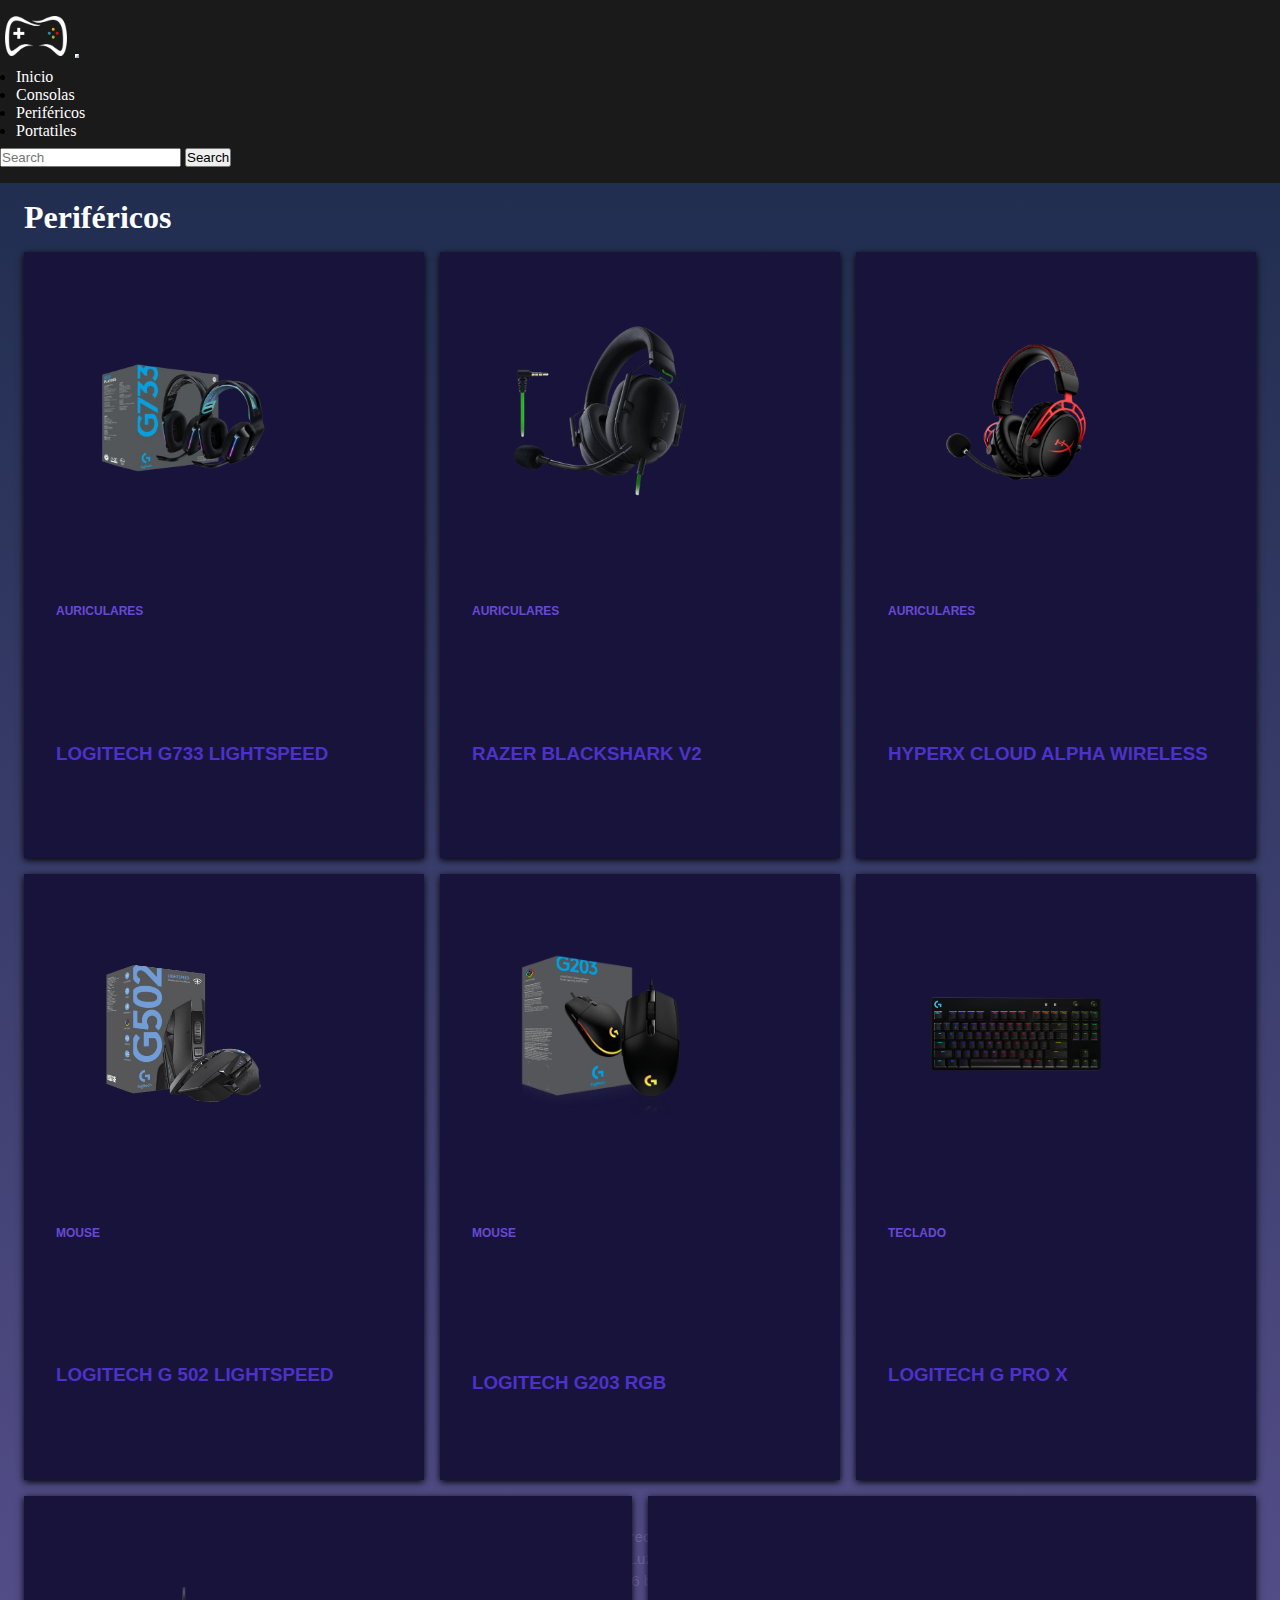
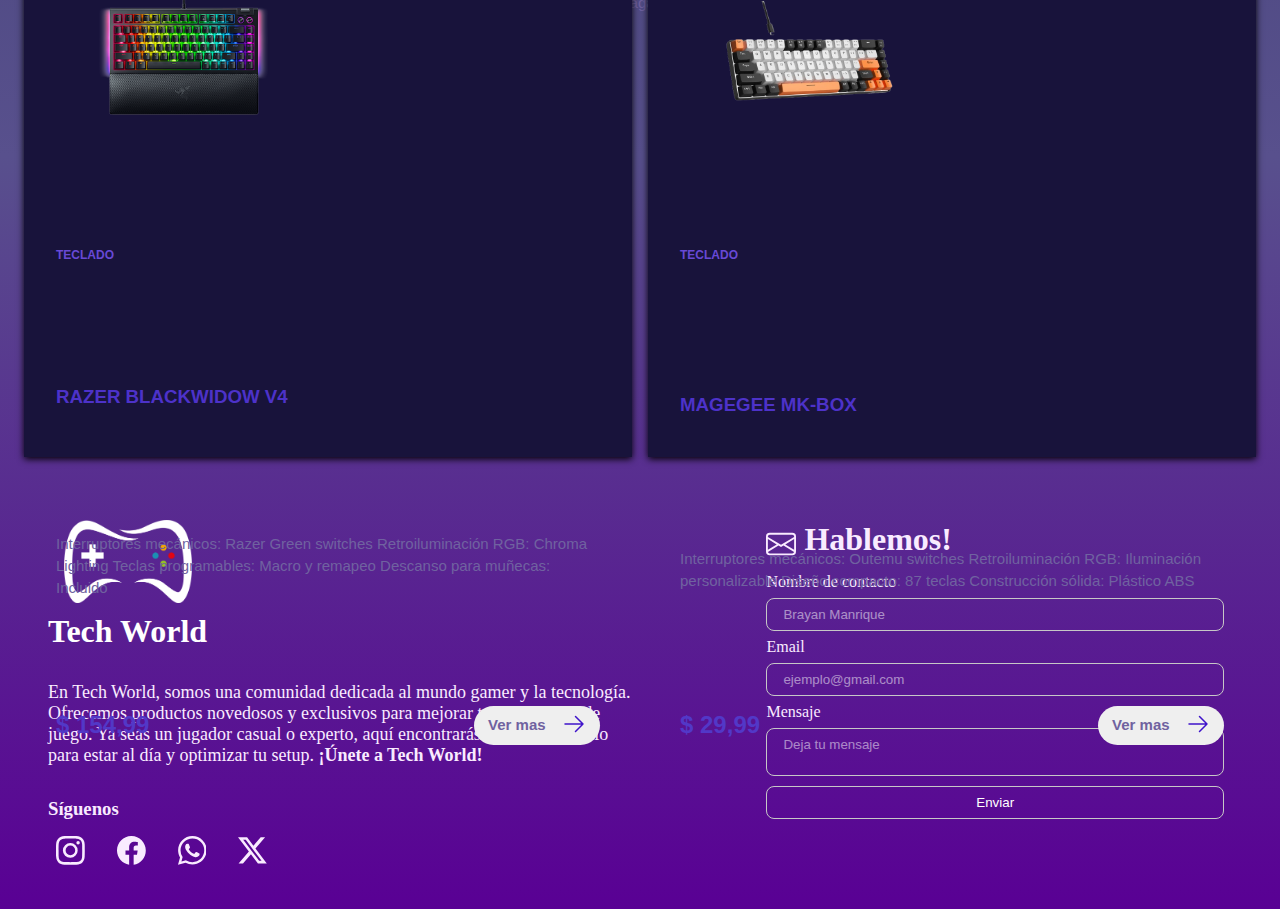
<file: pages/perifericos.html>
<!DOCTYPE html>
<html lang="es">
   <head>
      <title>Proyecto final_Perifericos</title>
      <!-- Required meta tags -->
      <meta charset="utf-8" />
      <meta
         name="viewport"
         content="width=device-width, initial-scale=1, shrink-to-fit=no"
      />
      <!-- Bootstrap CSS v5.2.1 -->
      <link
         href="https://cdn.jsdelivr.net/npm/bootstrap@5.3.2/dist/css/bootstrap.min.css"
         rel="stylesheet"
         integrity="sha384-T3c6CoIi6uLrA9TneNEoa7RxnatzjcDSCmG1MXxSR1GAsXEV/Dwwykc2MPK8M2HN"
         crossorigin="anonymous"
      />
      <link rel="stylesheet" href="../styles/footer.css" />
      <link rel="stylesheet" href="../styles/perifericos_styles.css" />
      <link rel="stylesheet" href="../styles/navbar.css" />
   </head>
   <body>
      <header>
         <!-- place navbar here -->
         <div id="navbar-container"></div>
      </header>

      <h1 class="title">Periféricos</h1>

      <div class="card-container">
         <div class="card">
            <div class="tumb">
               <img src="../assets/Perifericos_imgs/auriculares_1.png" />
            </div>
            <div class="details">
               <span class="catagory"> auriculares </span>
               <h3>Logitech G733 Lightspeed</h3>
               <p>
                  Tecnología inalámbrica Lightspeed: Baja latencia Sonido
                  envolvente DTS Headphone 2.0 Micrófono Blue VO!CE: Calidad de
                  voz mejorada Almohadillas de espuma viscoelástica: Comodidad
                  extendida
               </p>
               <div class="bottom-details">
                  <span class="price">$ 133,99</span>
                  <button>
                     <p>Ver mas</p>
                     <div class="see-more-icon">
                        <svg
                           xmlns="http://www.w3.org/2000/svg"
                           fill="none"
                           viewBox="0 0 24 24"
                           stroke-width="1.5"
                           stroke="currentColor"
                           class="size-6"
                        >
                           <path
                              stroke-linecap="round"
                              stroke-linejoin="round"
                              d="M13.5 4.5 21 12m0 0-7.5 7.5M21 12H3"
                           />
                        </svg>
                     </div>
                  </button>
               </div>
            </div>
         </div>

         <div class="card">
            <div class="tumb">
               <img src="../assets/Perifericos_imgs/auriculares_2.png" />
            </div>
            <div class="details">
               <span class="catagory"> auriculares </span>
               <h3>Razer BlackShark V2</h3>
               <p>
                  Sonido envolvente 7.1: Inmersión completa Micrófono cardioide:
                  Reducción de ruido Almohadillas de espuma viscoelástica:
                  Comodidad para largas sesiones Interruptor de volumen: Control
                  fácil del audio
               </p>
               <div class="bottom-details">
                  <span class="price">$ 39,99</span>
                  <button>
                     <p>Ver mas</p>
                     <div class="see-more-icon">
                        <svg
                           xmlns="http://www.w3.org/2000/svg"
                           fill="none"
                           viewBox="0 0 24 24"
                           stroke-width="1.5"
                           stroke="currentColor"
                           class="size-6"
                        >
                           <path
                              stroke-linecap="round"
                              stroke-linejoin="round"
                              d="M13.5 4.5 21 12m0 0-7.5 7.5M21 12H3"
                           />
                        </svg>
                     </div>
                  </button>
               </div>
            </div>
         </div>

         <div class="card">
            <div class="tumb">
               <img src="../assets/Perifericos_imgs/auriculares_3.png" />
            </div>
            <div class="details">
               <span class="catagory"> auriculares </span>
               <h3>HyperX Cloud Alpha Wireless</h3>
               <p>
                  Sonido envolvente 7.1: Experiencia inmersiva Batería de larga
                  duración: Hasta 300 horas Almohadillas de espuma
                  viscoelástica: Comodidad prolongada Micrófono desmontable:
                  Flexibilidad y limpieza fácil
               </p>
               <div class="bottom-details">
                  <span class="price">$ 199,99</span>
                  <button>
                     <p>Ver mas</p>
                     <div class="see-more-icon">
                        <svg
                           xmlns="http://www.w3.org/2000/svg"
                           fill="none"
                           viewBox="0 0 24 24"
                           stroke-width="1.5"
                           stroke="currentColor"
                           class="size-6"
                        >
                           <path
                              stroke-linecap="round"
                              stroke-linejoin="round"
                              d="M13.5 4.5 21 12m0 0-7.5 7.5M21 12H3"
                           />
                        </svg>
                     </div>
                  </button>
               </div>
            </div>
         </div>

         <div class="card">
            <div class="tumb">
               <img src="../assets/Perifericos_imgs/mouse_1.png" />
            </div>
            <div class="details">
               <span class="catagory">mouse</span>
               <h3>Logitech G 502 Lightspeed</h3>
               <p>
                  Tecnología inalámbrica Lightspeed: Baja latencia Sensor HERO
                  25K: Precisión de hasta 25,000 DPI Botones programables: 11
                  botones personalizables Pesos ajustables: Personalización del
                  peso
               </p>
               <div class="bottom-details">
                  <span class="price">$ 99,99</span>
                  <button>
                     <p>Ver mas</p>
                     <div class="see-more-icon">
                        <svg
                           xmlns="http://www.w3.org/2000/svg"
                           fill="none"
                           viewBox="0 0 24 24"
                           stroke-width="1.5"
                           stroke="currentColor"
                           class="size-6"
                        >
                           <path
                              stroke-linecap="round"
                              stroke-linejoin="round"
                              d="M13.5 4.5 21 12m0 0-7.5 7.5M21 12H3"
                           />
                        </svg>
                     </div>
                  </button>
               </div>
            </div>
         </div>

         <div class="card">
            <div class="tumb">
               <img src="../assets/Perifericos_imgs/mouse_2.png" />
            </div>
            <div class="details">
               <span class="catagory">mouse</span>
               <h3>Logitech G203 RGB</h3>
               <p>
                  Sensor de 8,000 DPI: Precisión ajustable Retroiluminación RGB:
                  Luz personalizable Botones programables: 6 botones Diseño
                  ergonómico: Ideal para agarre con la palma
               </p>
               <div class="bottom-details">
                  <span class="price">$ 39,99</span>
                  <button>
                     <p>Ver mas</p>
                     <div class="see-more-icon">
                        <svg
                           xmlns="http://www.w3.org/2000/svg"
                           fill="none"
                           viewBox="0 0 24 24"
                           stroke-width="1.5"
                           stroke="currentColor"
                           class="size-6"
                        >
                           <path
                              stroke-linecap="round"
                              stroke-linejoin="round"
                              d="M13.5 4.5 21 12m0 0-7.5 7.5M21 12H3"
                           />
                        </svg>
                     </div>
                  </button>
               </div>
            </div>
         </div>

         <div class="card">
            <div class="tumb">
               <img src="../assets/Perifericos_imgs/teclado_1.png" />
            </div>
            <div class="details">
               <span class="catagory"> teclado </span>
               <h3>Logitech G PRO X</h3>
               <p>
                  Interruptores mecánicos intercambiables: Switches Hot
                  Swappable Retroiluminación RGB: Luz LED ajustable Diseño
                  compacto: TKL (Tenkeyless) Construcción duradera: Chasis de
                  alumini
               </p>
               <div class="bottom-details">
                  <span class="price">$ 149,99</span>
                  <button>
                     <p>Ver mas</p>
                     <div class="see-more-icon">
                        <svg
                           xmlns="http://www.w3.org/2000/svg"
                           fill="none"
                           viewBox="0 0 24 24"
                           stroke-width="1.5"
                           stroke="currentColor"
                           class="size-6"
                        >
                           <path
                              stroke-linecap="round"
                              stroke-linejoin="round"
                              d="M13.5 4.5 21 12m0 0-7.5 7.5M21 12H3"
                           />
                        </svg>
                     </div>
                  </button>
               </div>
            </div>
         </div>

         <div class="card">
            <div class="tumb">
               <img src="../assets/Perifericos_imgs/teclado_2.png" />
            </div>
            <div class="details">
               <span class="catagory">teclado</span>
               <h3>Razer BlackWidow V4</h3>
               <p>
                  Interruptores mecánicos: Razer Green switches Retroiluminación
                  RGB: Chroma Lighting Teclas programables: Macro y remapeo
                  Descanso para muñecas: Incluido
               </p>
               <div class="bottom-details">
                  <span class="price">$ 154,99</span>
                  <button>
                     <p>Ver mas</p>
                     <div class="see-more-icon">
                        <svg
                           xmlns="http://www.w3.org/2000/svg"
                           fill="none"
                           viewBox="0 0 24 24"
                           stroke-width="1.5"
                           stroke="currentColor"
                           class="size-6"
                        >
                           <path
                              stroke-linecap="round"
                              stroke-linejoin="round"
                              d="M13.5 4.5 21 12m0 0-7.5 7.5M21 12H3"
                           />
                        </svg>
                     </div>
                  </button>
               </div>
            </div>
         </div>

         <div class="card">
            <div class="tumb">
               <img src="../assets/Perifericos_imgs/teclado_3.png" />
            </div>
            <div class="details">
               <span class="catagory"> teclado</span>
               <h3>MageGee MK-Box</h3>
               <p>
                  Interruptores mecánicos: Outemu switches Retroiluminación RGB:
                  Iluminación personalizable Diseño compacto: 87 teclas
                  Construcción sólida: Plástico ABS
               </p>
               <div class="bottom-details">
                  <span class="price">$ 29,99</span>
                  <button>
                     <p>Ver mas</p>
                     <div class="see-more-icon">
                        <svg
                           xmlns="http://www.w3.org/2000/svg"
                           fill="none"
                           viewBox="0 0 24 24"
                           stroke-width="1.5"
                           stroke="currentColor"
                           class="size-6"
                        >
                           <path
                              stroke-linecap="round"
                              stroke-linejoin="round"
                              d="M13.5 4.5 21 12m0 0-7.5 7.5M21 12H3"
                           />
                        </svg>
                     </div>
                  </button>
               </div>
            </div>
         </div>
      </div>

      <footer>
         <div class="footer">
            <!--Generando icono de la pagina-->
            <div class="contenedor_general">
               <div class="nosotros">
                  <a href="../index.html" class="link_container-lc1">
                     <div class="logo">
                        <img
                           src="../assets/imgs/icono_claro_1.png"
                           alt="Logo de la pagina web"
                           class="lc1"
                        />
                     </div>
                     <span> Tech World </span>
                  </a>
                  <p>
                     En Tech World, somos una comunidad dedicada al mundo gamer
                     y la tecnología. Ofrecemos productos novedosos y exclusivos
                     para mejorar tu experiencia de juego. Ya seas un jugador
                     casual o experto, aquí encontrarás todo lo necesario para
                     estar al día y optimizar tu setup.
                     <strong>¡Únete a Tech World!</strong>
                  </p>
               </div>
               <div class="redes">
                  <h3>Síguenos</h3>
                  <div class="iconos_redes">
                     <span>
                        <svg
                           xmlns="http://www.w3.org/2000/svg"
                           fill="currentColor"
                           viewBox="0 0 16 16"
                        >
                           <path
                              d="M8 0C5.829 0 5.556.01 4.703.048 3.85.088 3.269.222 2.76.42a3.9 3.9 0 0 0-1.417.923A3.9 3.9 0 0 0 .42 2.76C.222 3.268.087 3.85.048 4.7.01 5.555 0 5.827 0 8.001c0 2.172.01 2.444.048 3.297.04.852.174 1.433.372 1.942.205.526.478.972.923 1.417.444.445.89.719 1.416.923.51.198 1.09.333 1.942.372C5.555 15.99 5.827 16 8 16s2.444-.01 3.298-.048c.851-.04 1.434-.174 1.943-.372a3.9 3.9 0 0 0 1.416-.923c.445-.445.718-.891.923-1.417.197-.509.332-1.09.372-1.942C15.99 10.445 16 10.173 16 8s-.01-2.445-.048-3.299c-.04-.851-.175-1.433-.372-1.941a3.9 3.9 0 0 0-.923-1.417A3.9 3.9 0 0 0 13.24.42c-.51-.198-1.092-.333-1.943-.372C10.443.01 10.172 0 7.998 0zm-.717 1.442h.718c2.136 0 2.389.007 3.232.046.78.035 1.204.166 1.486.275.373.145.64.319.92.599s.453.546.598.92c.11.281.24.705.275 1.485.039.843.047 1.096.047 3.231s-.008 2.389-.047 3.232c-.035.78-.166 1.203-.275 1.485a2.5 2.5 0 0 1-.599.919c-.28.28-.546.453-.92.598-.28.11-.704.24-1.485.276-.843.038-1.096.047-3.232.047s-2.39-.009-3.233-.047c-.78-.036-1.203-.166-1.485-.276a2.5 2.5 0 0 1-.92-.598 2.5 2.5 0 0 1-.6-.92c-.109-.281-.24-.705-.275-1.485-.038-.843-.046-1.096-.046-3.233s.008-2.388.046-3.231c.036-.78.166-1.204.276-1.486.145-.373.319-.64.599-.92s.546-.453.92-.598c.282-.11.705-.24 1.485-.276.738-.034 1.024-.044 2.515-.045zm4.988 1.328a.96.96 0 1 0 0 1.92.96.96 0 0 0 0-1.92m-4.27 1.122a4.109 4.109 0 1 0 0 8.217 4.109 4.109 0 0 0 0-8.217m0 1.441a2.667 2.667 0 1 1 0 5.334 2.667 2.667 0 0 1 0-5.334"
                           />
                        </svg>
                     </span>
                     <span>
                        <svg
                           xmlns="http://www.w3.org/2000/svg"
                           fill="currentColor"
                           class="bi bi-facebook"
                           viewBox="0 0 16 16"
                        >
                           <path
                              d="M16 8.049c0-4.446-3.582-8.05-8-8.05C3.58 0-.002 3.603-.002 8.05c0 4.017 2.926 7.347 6.75 7.951v-5.625h-2.03V8.05H6.75V6.275c0-2.017 1.195-3.131 3.022-3.131.876 0 1.791.157 1.791.157v1.98h-1.009c-.993 0-1.303.621-1.303 1.258v1.51h2.218l-.354 2.326H9.25V16c3.824-.604 6.75-3.934 6.75-7.951"
                           />
                        </svg>
                     </span>
                     <span>
                        <svg
                           xmlns="http://www.w3.org/2000/svg"
                           fill="currentColor"
                           class="bi bi-whatsapp"
                           viewBox="0 0 16 16"
                        >
                           <path
                              d="M13.601 2.326A7.85 7.85 0 0 0 7.994 0C3.627 0 .068 3.558.064 7.926c0 1.399.366 2.76 1.057 3.965L0 16l4.204-1.102a7.9 7.9 0 0 0 3.79.965h.004c4.368 0 7.926-3.558 7.93-7.93A7.9 7.9 0 0 0 13.6 2.326zM7.994 14.521a6.6 6.6 0 0 1-3.356-.92l-.24-.144-2.494.654.666-2.433-.156-.251a6.56 6.56 0 0 1-1.007-3.505c0-3.626 2.957-6.584 6.591-6.584a6.56 6.56 0 0 1 4.66 1.931 6.56 6.56 0 0 1 1.928 4.66c-.004 3.639-2.961 6.592-6.592 6.592m3.615-4.934c-.197-.099-1.17-.578-1.353-.646-.182-.065-.315-.099-.445.099-.133.197-.513.646-.627.775-.114.133-.232.148-.43.05-.197-.1-.836-.308-1.592-.985-.59-.525-.985-1.175-1.103-1.372-.114-.198-.011-.304.088-.403.087-.088.197-.232.296-.346.1-.114.133-.198.198-.33.065-.134.034-.248-.015-.347-.05-.099-.445-1.076-.612-1.47-.16-.389-.323-.335-.445-.34-.114-.007-.247-.007-.38-.007a.73.73 0 0 0-.529.247c-.182.198-.691.677-.691 1.654s.71 1.916.81 2.049c.098.133 1.394 2.132 3.383 2.992.47.205.84.326 1.129.418.475.152.904.129 1.246.08.38-.058 1.171-.48 1.338-.943.164-.464.164-.86.114-.943-.049-.084-.182-.133-.38-.232"
                           />
                        </svg>
                     </span>
                     <span>
                        <svg
                           xmlns="http://www.w3.org/2000/svg"
                           fill="currentColor"
                           class="bi bi-twitter-x"
                           viewBox="0 0 16 16"
                        >
                           <path
                              d="M12.6.75h2.454l-5.36 6.142L16 15.25h-4.937l-3.867-5.07-4.425 5.07H.316l5.733-6.57L0 .75h5.063l3.495 4.633L12.601.75Zm-.86 13.028h1.36L4.323 2.145H2.865z"
                           />
                        </svg>
                     </span>
                  </div>
               </div>
            </div>
            <div class="contact">
               <span class="contenedor_logo_contacto">
                  <svg
                     xmlns="http://www.w3.org/2000/svg"
                     fill="currentColor"
                     class="bi bi-envelope"
                     viewBox="0 0 16 16"
                  >
                     <path
                        d="M0 4a2 2 0 0 1 2-2h12a2 2 0 0 1 2 2v8a2 2 0 0 1-2 2H2a2 2 0 0 1-2-2zm2-1a1 1 0 0 0-1 1v.217l7 4.2 7-4.2V4a1 1 0 0 0-1-1zm13 2.383-4.708 2.825L15 11.105zm-.034 6.876-5.64-3.471L8 9.583l-1.326-.795-5.64 3.47A1 1 0 0 0 2 13h12a1 1 0 0 0 .966-.741M1 11.105l4.708-2.897L1 5.383z"
                     />
                  </svg>
                  <h3>Hablemos!</h3>
               </span>
               <form>
                  <label class="form_input">
                     <span>Nombre de contacto</span>
                     <input type="text" placeholder="Brayan Manrique" />
                  </label>
                  <label class="form_input">
                     <span>Email</span>
                     <input type="email" placeholder="ejemplo@gmail.com" />
                  </label>
                  <label class="form_input">
                     <span>Mensaje</span>
                     <textarea placeholder="Deja tu mensaje"></textarea>
                  </label>
                  <button>Enviar</button>
               </form>
            </div>
         </div>
      </footer>
      <!-- Bootstrap JavaScript Libraries -->
      <script
         src="https://cdn.jsdelivr.net/npm/@popperjs/core@2.11.8/dist/umd/popper.min.js"
         integrity="sha384-I7E8VVD/ismYTF4hNIPjVp/Zjvgyol6VFvRkX/vR+Vc4jQkC+hVqc2pM8ODewa9r"
         crossorigin="anonymous"
      ></script>
      <script
         src="https://cdn.jsdelivr.net/npm/bootstrap@5.3.2/dist/js/bootstrap.min.js"
         integrity="sha384-BBtl+eGJRgqQAUMxJ7pMwbEyER4l1g+O15P+16Ep7Q9Q+zqX6gSbd85u4mG4QzX+"
         crossorigin="anonymous"
      ></script>
      <!--? Archivo JavaScript para cargar la navbar -->
      <script defer src="../Js/navbar.js"></script>
      
   </body>
</html>
</file>
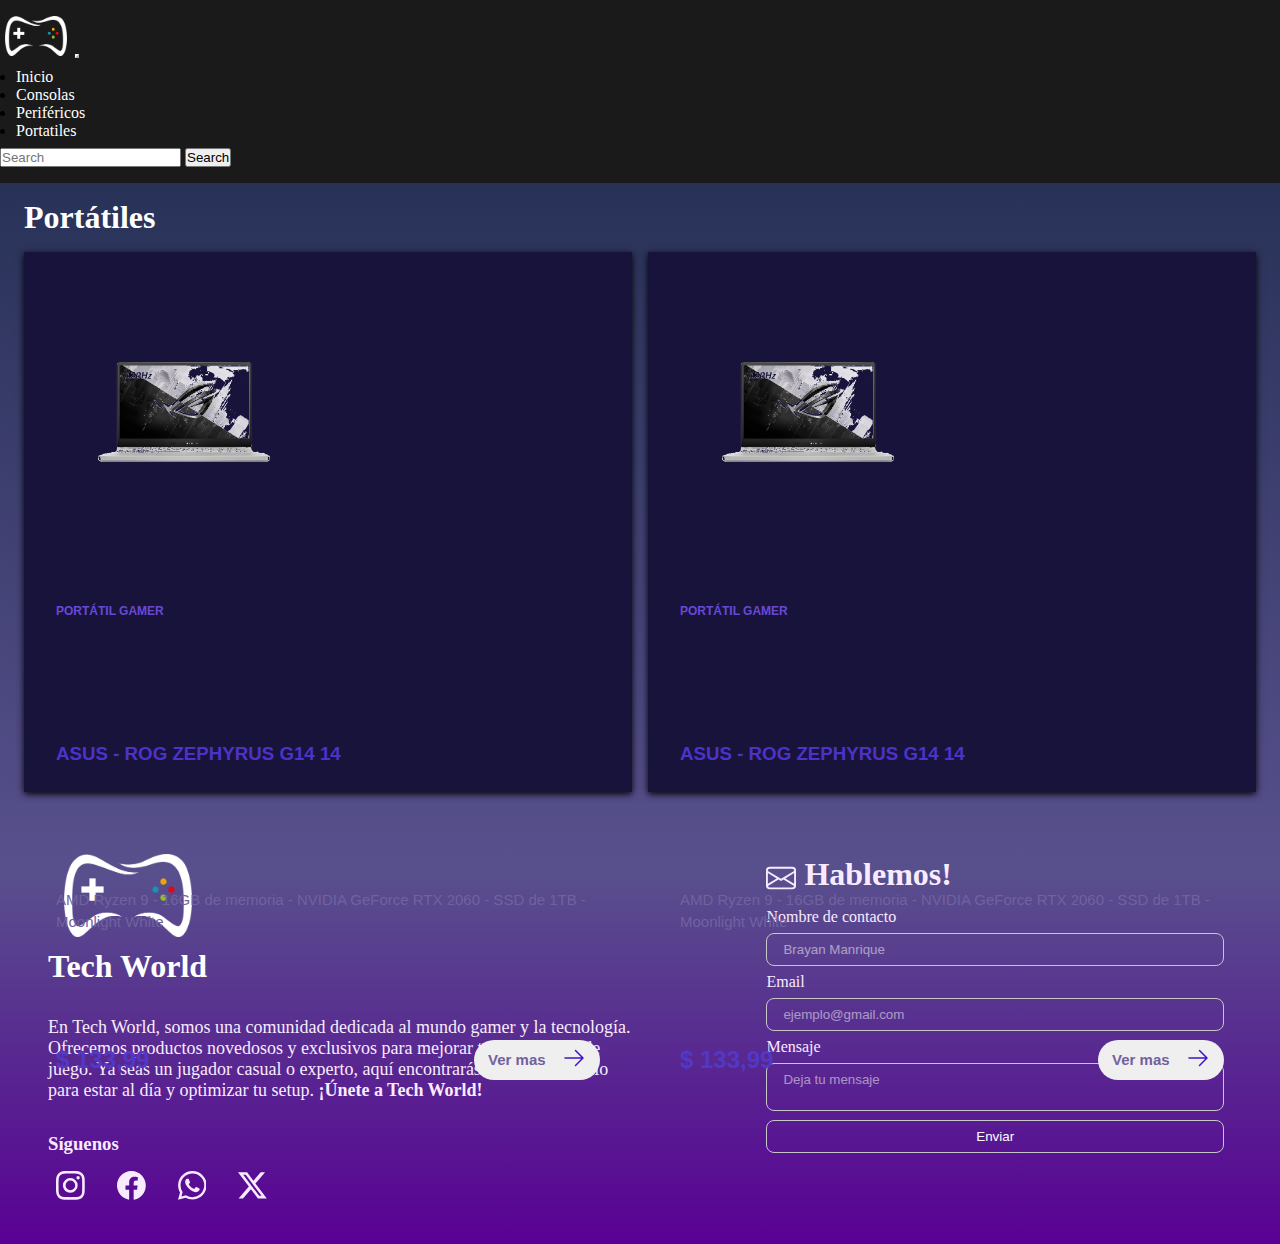
<file: pages/portatiles.html>
<!DOCTYPE html>
<html lang="es">
   <head>
      <title>Proyecto final- Portátiles</title>
      <!-- Required meta tags -->
      <meta charset="utf-8" />
      <meta
         name="viewport"
         content="width=device-width, initial-scale=1, shrink-to-fit=no"
      />
      <!-- Bootstrap CSS v5.2.1 -->
      <link
         href="https://cdn.jsdelivr.net/npm/bootstrap@5.3.2/dist/css/bootstrap.min.css"
         rel="stylesheet"
         integrity="sha384-T3c6CoIi6uLrA9TneNEoa7RxnatzjcDSCmG1MXxSR1GAsXEV/Dwwykc2MPK8M2HN"
         crossorigin="anonymous"
      />
      <link rel="stylesheet" href="../styles/navbar.css" />
      <link rel="stylesheet" href="../styles/footer.css">
      <link rel="stylesheet" href="../styles/perifericos_styles.css" />
   </head>
   <body>
      <header>
         <!-- place navbar here -->
         <div id="navbar-container"></div>
      </header>

      <h1 class="title">Portátiles</h1>

      <div class="card-container">
         <div class="card">
            <div class="tumb">
               <img src="../assets/Portatiles_imgs/portatil_5.png" />
            </div>
            <div class="details">
               <span class="catagory">Portátil gamer </span>
               <h3>ASUS - ROG Zephyrus G14 14</h3>
               <p>
                  AMD Ryzen 9 - 16GB de memoria - NVIDIA GeForce RTX 2060 - SSD
                  de 1TB - Moonlight White
               </p>
               <div class="bottom-details">
                  <span class="price">$ 133,99</span>
                  <button>
                     <p>Ver mas</p>
                     <div class="see-more-icon">
                        <svg
                           fill="none"
                           viewBox="0 0 24 24"
                           stroke-width="1.5"
                           stroke="currentColor"
                           class="size-6"
                        >
                           <path
                              stroke-linecap="round"
                              stroke-linejoin="round"
                              d="M13.5 4.5 21 12m0 0-7.5 7.5M21 12H3"
                           />
                        </svg>
                     </div>
                  </button>
               </div>
            </div>
         </div>
         <div class="card">
            <div class="tumb">
               <img src="../assets/Portatiles_imgs/portatil_5.png" />
            </div>
            <div class="details">
               <span class="catagory">Portátil gamer </span>
               <h3>ASUS - ROG Zephyrus G14 14</h3>
               <p>
                  AMD Ryzen 9 - 16GB de memoria - NVIDIA GeForce RTX 2060 - SSD
                  de 1TB - Moonlight White
               </p>
               <div class="bottom-details">
                  <span class="price">$ 133,99</span>
                  <button>
                     <p>Ver mas</p>
                     <div class="see-more-icon">
                        <svg
                           fill="none"
                           viewBox="0 0 24 24"
                           stroke-width="1.5"
                           stroke="currentColor"
                           class="size-6"
                        >
                           <path
                              stroke-linecap="round"
                              stroke-linejoin="round"
                              d="M13.5 4.5 21 12m0 0-7.5 7.5M21 12H3"
                           />
                        </svg>
                     </div>
                  </button>
               </div>
            </div>
         </div>
      </div>

      <footer>
         <div class="footer">
            <!--Generando icono de la pagina-->
            <div class="contenedor_general">
               <div class="nosotros">
                  <a href="../index.html" class="link_container-lc1">
                     <div class="logo">
                        <img
                           src="../assets/imgs/icono_claro_1.png"
                           alt="Logo de la pagina web"
                           class="lc1"
                        />
                     </div>
                     <span> Tech World </span>
                  </a>
                  <p>
                     En Tech World, somos una comunidad dedicada al mundo gamer
                     y la tecnología. Ofrecemos productos novedosos y exclusivos
                     para mejorar tu experiencia de juego. Ya seas un jugador
                     casual o experto, aquí encontrarás todo lo necesario para
                     estar al día y optimizar tu setup.
                     <strong>¡Únete a Tech World!</strong>
                  </p>
               </div>
               <div class="redes">
                  <h3>Síguenos</h3>
                  <div class="iconos_redes">
                     <span>
                        <svg
                           xmlns="http://www.w3.org/2000/svg"
                           fill="currentColor"
                           viewBox="0 0 16 16"
                        >
                           <path
                              d="M8 0C5.829 0 5.556.01 4.703.048 3.85.088 3.269.222 2.76.42a3.9 3.9 0 0 0-1.417.923A3.9 3.9 0 0 0 .42 2.76C.222 3.268.087 3.85.048 4.7.01 5.555 0 5.827 0 8.001c0 2.172.01 2.444.048 3.297.04.852.174 1.433.372 1.942.205.526.478.972.923 1.417.444.445.89.719 1.416.923.51.198 1.09.333 1.942.372C5.555 15.99 5.827 16 8 16s2.444-.01 3.298-.048c.851-.04 1.434-.174 1.943-.372a3.9 3.9 0 0 0 1.416-.923c.445-.445.718-.891.923-1.417.197-.509.332-1.09.372-1.942C15.99 10.445 16 10.173 16 8s-.01-2.445-.048-3.299c-.04-.851-.175-1.433-.372-1.941a3.9 3.9 0 0 0-.923-1.417A3.9 3.9 0 0 0 13.24.42c-.51-.198-1.092-.333-1.943-.372C10.443.01 10.172 0 7.998 0zm-.717 1.442h.718c2.136 0 2.389.007 3.232.046.78.035 1.204.166 1.486.275.373.145.64.319.92.599s.453.546.598.92c.11.281.24.705.275 1.485.039.843.047 1.096.047 3.231s-.008 2.389-.047 3.232c-.035.78-.166 1.203-.275 1.485a2.5 2.5 0 0 1-.599.919c-.28.28-.546.453-.92.598-.28.11-.704.24-1.485.276-.843.038-1.096.047-3.232.047s-2.39-.009-3.233-.047c-.78-.036-1.203-.166-1.485-.276a2.5 2.5 0 0 1-.92-.598 2.5 2.5 0 0 1-.6-.92c-.109-.281-.24-.705-.275-1.485-.038-.843-.046-1.096-.046-3.233s.008-2.388.046-3.231c.036-.78.166-1.204.276-1.486.145-.373.319-.64.599-.92s.546-.453.92-.598c.282-.11.705-.24 1.485-.276.738-.034 1.024-.044 2.515-.045zm4.988 1.328a.96.96 0 1 0 0 1.92.96.96 0 0 0 0-1.92m-4.27 1.122a4.109 4.109 0 1 0 0 8.217 4.109 4.109 0 0 0 0-8.217m0 1.441a2.667 2.667 0 1 1 0 5.334 2.667 2.667 0 0 1 0-5.334"
                           />
                        </svg>
                     </span>
                     <span>
                        <svg
                           xmlns="http://www.w3.org/2000/svg"
                           fill="currentColor"
                           class="bi bi-facebook"
                           viewBox="0 0 16 16"
                        >
                           <path
                              d="M16 8.049c0-4.446-3.582-8.05-8-8.05C3.58 0-.002 3.603-.002 8.05c0 4.017 2.926 7.347 6.75 7.951v-5.625h-2.03V8.05H6.75V6.275c0-2.017 1.195-3.131 3.022-3.131.876 0 1.791.157 1.791.157v1.98h-1.009c-.993 0-1.303.621-1.303 1.258v1.51h2.218l-.354 2.326H9.25V16c3.824-.604 6.75-3.934 6.75-7.951"
                           />
                        </svg>
                     </span>
                     <span>
                        <svg
                           xmlns="http://www.w3.org/2000/svg"
                           fill="currentColor"
                           class="bi bi-whatsapp"
                           viewBox="0 0 16 16"
                        >
                           <path
                              d="M13.601 2.326A7.85 7.85 0 0 0 7.994 0C3.627 0 .068 3.558.064 7.926c0 1.399.366 2.76 1.057 3.965L0 16l4.204-1.102a7.9 7.9 0 0 0 3.79.965h.004c4.368 0 7.926-3.558 7.93-7.93A7.9 7.9 0 0 0 13.6 2.326zM7.994 14.521a6.6 6.6 0 0 1-3.356-.92l-.24-.144-2.494.654.666-2.433-.156-.251a6.56 6.56 0 0 1-1.007-3.505c0-3.626 2.957-6.584 6.591-6.584a6.56 6.56 0 0 1 4.66 1.931 6.56 6.56 0 0 1 1.928 4.66c-.004 3.639-2.961 6.592-6.592 6.592m3.615-4.934c-.197-.099-1.17-.578-1.353-.646-.182-.065-.315-.099-.445.099-.133.197-.513.646-.627.775-.114.133-.232.148-.43.05-.197-.1-.836-.308-1.592-.985-.59-.525-.985-1.175-1.103-1.372-.114-.198-.011-.304.088-.403.087-.088.197-.232.296-.346.1-.114.133-.198.198-.33.065-.134.034-.248-.015-.347-.05-.099-.445-1.076-.612-1.47-.16-.389-.323-.335-.445-.34-.114-.007-.247-.007-.38-.007a.73.73 0 0 0-.529.247c-.182.198-.691.677-.691 1.654s.71 1.916.81 2.049c.098.133 1.394 2.132 3.383 2.992.47.205.84.326 1.129.418.475.152.904.129 1.246.08.38-.058 1.171-.48 1.338-.943.164-.464.164-.86.114-.943-.049-.084-.182-.133-.38-.232"
                           />
                        </svg>
                     </span>
                     <span>
                        <svg
                           xmlns="http://www.w3.org/2000/svg"
                           fill="currentColor"
                           class="bi bi-twitter-x"
                           viewBox="0 0 16 16"
                        >
                           <path
                              d="M12.6.75h2.454l-5.36 6.142L16 15.25h-4.937l-3.867-5.07-4.425 5.07H.316l5.733-6.57L0 .75h5.063l3.495 4.633L12.601.75Zm-.86 13.028h1.36L4.323 2.145H2.865z"
                           />
                        </svg>
                     </span>
                  </div>
               </div>
            </div>
            <div class="contact">
               <span class="contenedor_logo_contacto">
                  <svg
                     xmlns="http://www.w3.org/2000/svg"
                     fill="currentColor"
                     class="bi bi-envelope"
                     viewBox="0 0 16 16"
                  >
                     <path
                        d="M0 4a2 2 0 0 1 2-2h12a2 2 0 0 1 2 2v8a2 2 0 0 1-2 2H2a2 2 0 0 1-2-2zm2-1a1 1 0 0 0-1 1v.217l7 4.2 7-4.2V4a1 1 0 0 0-1-1zm13 2.383-4.708 2.825L15 11.105zm-.034 6.876-5.64-3.471L8 9.583l-1.326-.795-5.64 3.47A1 1 0 0 0 2 13h12a1 1 0 0 0 .966-.741M1 11.105l4.708-2.897L1 5.383z"
                     />
                  </svg>
                  <h3>Hablemos!</h3>
               </span>
               <form>
                  <label class="form_input">
                     <span>Nombre de contacto</span>
                     <input type="text" placeholder="Brayan Manrique" />
                  </label>
                  <label class="form_input">
                     <span>Email</span>
                     <input type="email" placeholder="ejemplo@gmail.com" />
                  </label>
                  <label class="form_input">
                     <span>Mensaje</span>
                     <textarea placeholder="Deja tu mensaje"></textarea>
                  </label>
                  <button>Enviar</button>
               </form>
            </div>
         </div>
      </footer>
      <!-- Bootstrap JavaScript Libraries -->
      <script
         src="https://cdn.jsdelivr.net/npm/@popperjs/core@2.11.8/dist/umd/popper.min.js"
         integrity="sha384-I7E8VVD/ismYTF4hNIPjVp/Zjvgyol6VFvRkX/vR+Vc4jQkC+hVqc2pM8ODewa9r"
         crossorigin="anonymous"
      ></script>
      <script
         src="https://cdn.jsdelivr.net/npm/bootstrap@5.3.2/dist/js/bootstrap.min.js"
         integrity="sha384-BBtl+eGJRgqQAUMxJ7pMwbEyER4l1g+O15P+16Ep7Q9Q+zqX6gSbd85u4mG4QzX+"
         crossorigin="anonymous"
      ></script>
      <!--? Archivo JavaScript para cargar la navbar -->
      <script defer src="../Js/navbar.js"></script>
      
   </body>
</html>
</file>
<file: Principal_page/CSS/styles.css>
* {
    margin: 0;
    padding: 0;
    box-sizing: border-box;
    scroll-behavior: smooth;  /*VUELVE MÁS SUAVE EL DESPLAZAMIENTO DEL SCROLL*/
}
html, body {
    margin: 0;
    padding: 0;
    overflow-x: hidden; /* Previene el scroll horizontal */
}

/** Definiendo variables*/
:root {
    --var-font-h2: clamp(1.5rem, 4vw, 5rem);
    --var-font-p: clamp(0.9rem, 2vw, 1rem);
    --var-bc-trans: transparent;
}

body {
    margin: 0;
    padding: 0;
    box-sizing: border-box;
    background: linear-gradient(180deg, #1B2A49 0%, #48266A 50%, #43E7AD 100%); /*Opción: Neón con toques púrpuras y verdes
    */
}

/** ---------- Barra de Navegación ---------- */
header .navbar {
    background-color: #1A1A1A;
    padding: 1rem;
    padding-left: 0;
}

.navbar-collapse {
    align-items: center;
    justify-content: space-between;
}

/** ---------- Efecto linea para links del nav ---------- */
.nav-link {
    position: relative;
    text-decoration: none;
    color: #fff;
    transition: color .3s ease-in;
}

.nav-link:hover {
    color: #FFD700;
}

.nav-link::after {
    content: "";
    position: absolute;
    width: 0;
    height: 2px;
    /* Color de la línea de subrayado */
    background: #FFD700;
    left: 0;
    bottom: 0;
    /* Transición suave de 0.3s */
    transition: width 0.3s ease;
}

.nav-link:hover::after {
    /* Al hacer hover, la línea subrayada aparece */
    width: 100%;
}

/* Desactivando Focus de BT */
.nav-link:focus {
    color: #FFD700;
}

/** ---------- Icono de la pagina ---------- */
.container_lc1 {
    background-color: transparent;
    margin: 0.5em 1rem;
}

.lc1 {
    width: auto;
    height: 40px;
    object-fit: contain;
    aspect-ratio: 16/9;
}

/** ---------------- Modificando el boton del menu de navegacion ---------------- */
.navbar-toggler {
    border-color: #fff;
    /* Cambia el color del borde del botón a blanco */
}

.navbar-toggler-icon {
    background-image: url("data:image/svg+xml,%3Csvg xmlns='http://www.w3.org/2000/svg' viewBox='0 0 30 30'%3E%3Cpath stroke='rgba(255, 255, 255, 1)' stroke-linecap='round' stroke-miterlimit='10' stroke-width='2' d='M4 7h22M4 15h22M4 23h22'/%3E%3C/svg%3E");
    /* Cambia el color del ícono de hamburguesa a blanco (#fff) */
}

/** ------------ Modificando el boton de buscar ------------ */
.btn-outline-success {
    /* Color del texto del botón */
    --bs-btn-color: #ffffff;
    /* Blanco puro para el texto */
    /* Color del borde del botón */
    --bs-btn-border-color: #ffffff;
    /* Blanco puro para el borde */
    /* Color del texto al pasar el mouse */
    --bs-btn-hover-color: #000000;
    /* Negro para el texto al hacer hover, creando contraste */
    /* Color de fondo al pasar el mouse */
    --bs-btn-hover-bg: #ffffff;
    /* Blanco como fondo al hacer hover */
    /* Color del borde al pasar el mouse */
    --bs-btn-hover-border-color: #ffffff;
    /* Mantener el borde blanco al hacer hover */
    /* Sombra al enfocar el botón */
    --bs-btn-focus-shadow-rgb: 255, 255, 255;
    /* RGB blanco para la sombra de enfoque */
    /* Color del texto al activar el botón (al hacer clic) */
    --bs-btn-active-color: #000000;
    /* Negro para el texto cuando el botón está activo */
    /* Color de fondo al activar el botón (al hacer clic) */
    --bs-btn-active-bg: #ffffff;
    /* Fondo blanco al activar el botón */
    /* Color del borde al activar el botón (al hacer clic) */
    --bs-btn-active-border-color: #ffffff;
    /* Mantener el borde blanco al activar el botón */
    /* Sombra interior al activar el botón (al hacer clic) */
    --bs-btn-active-shadow: inset 0 3px 5px rgba(0, 0, 0, 0.125);
    /* Sombra ligera negra al presionar el botón */
    /* Color del texto cuando el botón está deshabilitado */
    --bs-btn-disabled-color: #ffffff;
    /* Mantener el texto blanco si el botón está deshabilitado */
    /* Color de fondo cuando el botón está deshabilitado */
    --bs-btn-disabled-bg: transparent;
    /* Fondo transparente para el botón deshabilitado */
    /* Color del borde cuando el botón está deshabilitado */
    --bs-btn-disabled-border-color: #ffffff;
    /* Mantener el borde blanco para el botón deshabilitado */
    /* Desactivar el gradiente */
    --bs-gradient: none;
    /* Sin gradiente para un estilo limpio y moderno */
}

/** ------------- Seccion productos en oferta ---------------*/
/* Contenedor de toda la seccion*/
.wraper {
    background-color:var(--var-bc-trans);
    gap: 2rem;
    padding: 1rem 2rem;
    min-height: 70dvh;
}

/* Contenedor del carrusel*/
.carrusel {
    width: clamp(350px, 70dvw, 800px);
    height: 450px;
    background-color: inherit;
    display: grid;
    place-content: center;
}

.carousel-inner {
    width: 100%;
    border-radius: 10px;
}

.carousel-item img {
    object-fit: cover;
}


/* Contenedor de la seccion de informacion de productos*/
.info_products {
    background-color: inherit;
    padding: 0.5rem 1.2em;
    width: clamp(300px, 50%, 600px);
    background: linear-gradient(180deg, #1e3a5f, #162b45); /* Gradiente de tonos azules */

}

.info_products .section_ofertas article {
    padding: .2rem .2rem;
    border-radius: 10px;
}

.info_products .section_ofertas article h2 {
    font-size: var(--var-font-h2);
    color: #f2f2f2;
    text-shadow: 1px 1px 4px #b0d5f1; /* Sombra sutil para mejorar legibilidad */
}

/* Informacion basica de la oferta*/
.info_products .section_ofertas article p {
    font-size: var(--var-font-p);
    color: #d1d1d1;
}

/* Contenedor informacion de descuento*/
.info_desc {
    background-color: inherit;
    max-width: min-content;
    margin-top: 15px;
    padding: 0.5rem 0rem;
}

/*Contenedor cantidad de descuento*/
.cant_desc {
    background-color: inherit;
    margin-bottom: 8px;
}

/*Contenedor flexible para el precio actual y el porcentaje de descuento*/
.cant_desc div {
    display: flex;
    align-items: center;
}

/*Precio Actual*/
.cant_desc div p {
    margin-bottom: 0;
    font-size: var(--var-font-p);
    color: #f9e5ac;
    background-color: rgba(255, 255, 255, 0.1); /* Fondo ligeramente transparente */
    padding: 5px 10px;
    border-radius: 5px;
}

/*Modificando el span del porcentaje de descuento*/
.cant_desc div span {
    font-size: 0.6rem;
    margin-left: 0.5rem;
    background-color: #f00;
    color: #fff;
    padding: 2px;
    border-radius: 5px;
}

/*Precio Normal*/
.cant_desc div ~ p {
    text-decoration: line-through;
    color: #f9e5ac88;
    font-size: .9rem;
}

/* Validez de la oferta */
.info_desc .cant_desc~p {
    font-size: .75rem;
    margin-bottom: 0rem;
    color: #d1d1d1;
}

/* Contenedor link "Ver mas" */
.info_desc .info_mas {
    margin-top: .3rem;
    margin-right: .2rem;
}

/* Mas información de la oferta */
.info_desc .info_mas a {
    font-size: .6rem;
    text-decoration: none;
    border: 1px solid rgba(196, 196, 196, 0.333);
    padding: .1rem .5rem;
    color: #d1d1d1;
    border-radius: 4px;
    margin-left: .8rem;
}

.info_desc .info_mas a:hover {
    font-size: .7rem;
    box-shadow: 0px 0px 5px 0 rgba(255, 254, 254, 0.5);
}

/** Seccion Productos mas vendidos */
.products_mas {
    background-color: var(--var-bc-trans);
    color: #fff;
    min-height: 100dvh;
    display: flex;
    justify-content: space-evenly;
    flex-direction: column;
    text-align: center;
    container-name: products;
    container-type: inline-size;
}
/*---------------Titulo------------------*/
.title_mas {
    font-size: var(--var-font-h2);
    padding: 0.5em;
    margin: 0;
    filter: drop-shadow(0px 0px 2px #28e);
    text-transform: uppercase;
}
/*---------------contenedor productos------------------*/
.product_mas_container {
    display: grid;
    grid-template-columns: repeat(auto-fit, minmax(250px, 1fr)); /* Ajuste de columnas para que se adapten al tamaño */
    grid-auto-rows: 250px;
    max-width: 1300px;
    margin: auto;
    width: 100%;
    gap: 16px;
    padding: 12px;
    min-height: auto;
}
/*---------------Gallery product general----------------*/
.gallery_product {
    position: relative; /* Para que el contenido dentro pueda ser posicionado respecto a este contenedor */
    background-size: contain; /* Asegura que la imagen cubra todo el contenedor */
    background-position: center;
    background-repeat: no-repeat;
    background-color: transparent;
    border-radius: 10px;
    overflow: hidden; /* Asegura que el contenido no se salga del contenedor */
    transition: transform 0.3s ease, opacity 0.3s ease; /* Transiciones suaves para transformaciones y opacidad */
}

.gallery_product:hover {
    opacity: 0.8;
    outline: 2px solid #e2eaff99;
    transform: scale(1.04); /* Aumenta el tamaño del producto en un 10% */
}
/**GALLERY PRODUCT INDIVIDUL*/
/*?-------- Producto_1 ----------*/
.gallery_product:first-child {
    background-image: linear-gradient(#0008, #000a), url("../imgs/producto_mas_1.png");
}
.gallery_product:first-child:hover {
    background-image: linear-gradient(#0002, #0004, #fff2), url("../imgs/producto_mas_1.png");
}
/*?-------- Producto_2 ----------*/
.gallery_product:nth-child(2) {
    background-image: linear-gradient(#0008, #000a), url("../imgs/producto_mas_2.png");
}
.gallery_product:nth-child(2):hover {
    background-image: linear-gradient(#0002, #0004, #fff2), url("../imgs/producto_mas_2.png");
}
/*?------- Producto_3 -------------*/
.gallery_product:nth-child(3) {
    background-image: linear-gradient(#0008, #000a), url("../imgs/producto_mas_3.png");
}
.gallery_product:nth-child(3):hover {
    background-image: linear-gradient(#0002, #0004, #fff2), url("../imgs/producto_mas_3.png");
}
/*?------- Producto_4 -------------*/
.gallery_product:nth-child(4) {
    background-image: linear-gradient(#0008, #000a), url("../imgs/producto_mas_4.png");
}
.gallery_product:nth-child(4):hover {
    background-image: linear-gradient(#0002, #0004, #fff2), url("../imgs/producto_mas_4.png");
}
/*?------- Producto_5 -------------*/
.gallery_product:nth-child(5) {
    background-image: linear-gradient(#0008, #000a), url("../imgs/producto_mas_5.png");
}
.gallery_product:nth-child(5):hover {
    background-image: linear-gradient(#0002, #0004, #fff2), url("../imgs/producto_mas_5.png");
}
/*?------- Producto_6 -------------*/
.gallery_product:nth-child(6) {
    background-image: linear-gradient(#0008, #000a), url("../imgs/producto_mas_6.png");
}
.gallery_product:nth-child(6):hover {
    background-image: linear-gradient(#0002, #0004, #ffffff00), url("../imgs/producto_mas_6.png");
}

/** ------------- footer ---------------*/
.footer {
    background-color: var(--var-bc-trans);
    height: auto;
    padding: 1rem 2rem 0 0;
    display: flex;
    flex-direction: column;
    align-items: center;
    justify-content: space-between;
    width: 100dvw;
}

.titulos {
    display: grid;
    width: 100%;
    grid-template-columns: repeat(3, 1fr);
    grid-template-areas:
    "EV redes contact";
    align-items: center;
    justify-items: start;
}

.grid-item-1 {
    grid-area: EV;
}

.grid-item-2 {
    grid-area: redes;
}
.grid-item-2 h3 {
    text-transform: uppercase;
    margin-bottom: 0;
    font-size: 2.5rem;
}

.grid-item-3 {
    grid-area: contact;
}

.conatiner_logo-contact {
    display: flex;
    align-items: center;
    gap: .5rem;
}

.conatiner_logo-contact svg {
    width: 30px;
}

.conatiner_logo-contact h3 {
    text-transform: uppercase;
    font-size: 2rem;
    margin-bottom: 0;
}
/**--------------------------*/
.conteiner_general {
    display: flex;
    width: 100%;
    /* align-content: space-between; */
    justify-content: space-between;
    align-items: center;
}

.conteiner_general .container_lc1 {
    flex: 0.5;
}
.conteiner_general .container_lc1 .lc1 {
    width: auto;
    height: 80px;
    object-fit: contain;
    aspect-ratio: 16/9;
}
.redes {
    height: auto;
    display: flex;
    flex-direction: column;
    flex: 1;
}

.icons_redes {
    padding-top: .5rem;
    display: flex;
    flex-direction: column;
    align-items: center;
    gap: 1.5rem;
}

.icons_redes svg {
    width: 30px;
}

/** CONTACTO */
.contact {
    padding: .5rem;
    flex: 1;
}
/** ---------- FORMULARIO DE CONTACTO ----------*/
form {
    width: auto; /*HACE QUE EL BLOQUE O CAJA NO SE ESTIRE MÁS DE LOS PX COLOCADOS*/
    border-radius: 8px;
    font-size: var( --var-font-p);
}

.form_input {
    padding: 6px 10px;
    width: 100%;
}

input, textarea, .form_input button {
    width: 100%;
    box-sizing: border-box;
    padding: 5px 8px;
    border: 1px solid #000f;
    /* border: none;
    border-bottom: 1px solid #000f; */
    background-color: transparent;
    border-radius: 4px;
    color: #000;
    outline: none;
}

textarea {
    min-width: 100%;   /*DEFINIMOS EL ANCHO MINIMO QUE TENDRA EL TEXTAREA*/     
    resize: none;
    font-family: sans-serif; /*SE DEBE COLOCAR LA TIPOGRAFIA YA QUE TRAE UNA POR DEFECTO*/
}

.form_input button:hover {
    border: 1px solid #48266A;
    color: #48266A;
    border-radius: 4px;
    box-shadow: 0px 0px 5px 0 #48266A88;
}

label {
    font-size: 0.88em;
    line-height: 2;
    width: 100%;
}

input::placeholder, textarea::placeholder {
    color: #48266Aaa;
}

/*? ----------- CONTAINER QUERIES ------------*/
/**---------------Productos_mas------------------*/
@container products (min-width: 880px) {
    .product_mas_container {
        grid-template-columns: repeat(auto-fill,minmax(420px,1fr));
    }

    .gallery_product:first-child {
        grid-column: span 2;
    }

    .gallery_product:last-child {
        grid-column: span 2;
    }
}

@container products (width<=1024px) {
    .gallery_product:hover {
        opacity: 0.8;
        outline: 1px solid #e2eaff99;
        transform: scale(1.01); /* Aumenta el tamaño del producto en un 10% */
    }
    /*?-------- Producto_1 ----------*/
    .gallery_product:first-child, .gallery_product:first-child:hover {
        background-image: linear-gradient(#0002, #0004, #fff2), url("../imgs/producto_mas_1.png");
    }
    /*?-------- Producto_2 ----------*/
    .gallery_product:nth-child(2), .gallery_product:nth-child(2):hover {
        background-image: linear-gradient(#0002, #0004, #fff2), url("../imgs/producto_mas_2.png");
    }
    /*?------- Producto_3 -------------*/
    .gallery_product:nth-child(3), .gallery_product:nth-child(3):hover {
        background-image: linear-gradient(#0002, #0004, #fff2), url("../imgs/producto_mas_3.png");
    }
    /*?------- Producto_4 -------------*/
    .gallery_product:nth-child(4), .gallery_product:nth-child(4):hover {
        background-image: linear-gradient(#0002, #0004, #fff2), url("../imgs/producto_mas_4.png");
    }
    /*?------- Producto_5 -------------*/
    .gallery_product:nth-child(5), .gallery_product:nth-child(5):hover {
        background-image: linear-gradient(#0002, #0004, #fff2), url("../imgs/producto_mas_5.png");
    }
    /*?------- Producto_6 -------------*/
    .gallery_product:nth-child(6), .gallery_product:nth-child(6):hover {
        background-image: linear-gradient(#0002, #0004, #fff2), url("../imgs/producto_mas_6.png");
    }
}

@container products (min-width: 1260px) {
    .product_mas_container {
        grid-template-columns: repeat(auto-fill,minmax(300px,1fr));
    }

    .gallery_product:first-child {
        grid-column: span 2;
        grid-row: span 2;
    }

    .gallery_product:last-child {
        grid-column: span 4;
        grid-row: span 2;
    }
}

/*? ----------- MEDIA QUERIES ------------*/
/**-------------------------------------------------------------------*/
/* Ajuste para pantallas grandes de 1800px en adelante */
@media (min-width: 1800px) {
    .carrusel {
        width: 1250px; /* Forzar el ancho máximo a 1500px en pantallas de 1800px o más */
    }
}
/* Ajuste para pantallas medianas (1200px a 1799px) */
@media (max-width: 1799px) and (min-width: 1200px) {
    .carrusel {
        width: 800px; /* Ajuste para pantallas medianas, mantiene el ancho en 1200px */
    }
}
/**-------------------------------------------------------------------*/
@media screen and (width <= 1200px) {
    .wraper {
        min-height: 50dvh;
    }

    .products_mas {
        min-height: auto;
    }
}
/**-------------------------------------------------------------------*/
/** Media queries - Carrusel */
@media (width >= 768px) and (width <= 992px) {

    .carrusel {
        height: auto;
    }
}
/**-------------------------------------------------------------------*/
@media (width < 768px) {

    .container_lc1 {
        display: none;
    }

    .nav-link:hover::after {
        /* Al hacer hover, la línea subrayada aparece */
        width: 22%;
    }

    .navbar-nav {
        margin-top: 16px;
        margin-bottom: 16px;
    }

    .wraper {
        gap: 1.5rem;
        padding: 1rem 2rem;
    }

    .carrusel {
        height: auto;
    }

    .info_products p {
        margin-top: 0;
        margin-bottom: 0;
    }

    .info_products h2 {
        text-align: center;
    }

    .titulos {
        display: grid;
        width: 100%;
        grid-template-columns: repeat(2, 1fr);
        grid-template-areas: "redes contact";
        align-items: center;
        justify-items: center;
    }
}
/**-------------------------------------------------------------------*/
@media (width < 608px) {
    .grid-item-2 h3 {
    font-size: clamp(1rem, 2rem - 1vw, 2rem);
    }

    .conatiner_logo-contact h3 {
        font-size: clamp(1rem, 2rem - 1vw, 2rem);
    }
}
@media (width < 518px) {
    .grid-item-2 h3 {
        font-size: clamp(1rem, 1vw, 1.2rem);
    }

    .conatiner_logo-contact h3 {
        font-size: clamp(1rem, 1vw, 1.2rem);
    }

    .conatiner_logo-contact svg {
        width: 18px;
    }

    .icons_redes {
        gap: 2.5rem;
    }
    .icons_redes svg {
        width: 20px;
    }
}

/**-------------------------------------------------------------------*/
/*? ----------- Animaciones ------------*/
/* @keyframes aparecer {
    from{
        opacity: 0;
    }
    to {
        opacity: 1;
    }
} */
</file>
<file: styles/Consolas_styles.css>
* {
   margin: 0;
   padding: 0;
   box-sizing: border-box;
   scroll-behavior: smooth;
   /*VUELVE MÁS SUAVE EL DESPLAZAMIENTO DEL SCROLL*/
}

/** Definiendo variables*/
:root {
   --var-font-h1: clamp(4rem, 5vw, 8rem);
   --var-font-h2: clamp(1.5rem, 4vw, 3rem);
   --var-font-p: clamp(0.9rem, 2vw, 1rem);
   --var-bc-trans: transparent;
}

body {
   margin: 0;
   padding: 0;
   height: auto;
   box-sizing: border-box;
   background: linear-gradient(180deg, #1b2a49 0%, #48266a 40%, #4895ef 100%);
   overflow-x: hidden;
   /* Previene el scroll horizontal */
}

/** Seccion principal de consolas*/

.consolas_preview {
   background-color: var(--var-bc-trans);
   color: #fff;
   min-height: 100dvh;
   display: flex;
   justify-content: start;
   flex-direction: column;
   text-align: center;
   container-name: consolas;
   container-type: inline-size;
}

h1 {
   font-size: var(--var-font-h1);
   padding: 0.5em 0;
   margin: 0;
   text-transform: uppercase;
   color: #00bfff;
   text-shadow: 0 0 5px #00bfff, 0 0 10px #00bfff, 0 0 15px #00bfff,
      0 0 20px #00bfff, 0 0 30px #00bfff;
   animation: neon-glow-fast 5s infinite;
}

.gallery_consols {
   display: grid;
   grid-template-columns: repeat(auto-fit, minmax(275px, 1fr));
   grid-auto-rows: 250px;
   /* margin: auto; */
   margin-top: 1rem;
   width: 100%;
   gap: 16px;
   padding: 12px;
   min-height: auto;
}

.container_imgs {
   border-radius: 8px;
   overflow: hidden;
   /* Asegura que el contenido no se salga del contenedor */
}

.container_imgs a img {
   width: 100%;
   /* Ajusta el ancho al tamaño del contenedor */
   height: 100%;
   /* Ajusta la altura al tamaño del contenedor */
   object-fit: contain;
   /* Mantiene la proporción y rellena el espacio */
}

.container_imgs a .imgs_consolas {
   box-shadow: inset 0 0 15px rgba(0, 0, 0, 0.8);
   transition: box-shadow 0.3s ease-in-out, transform 0.3s;
}

.container_imgs a .imgs_consolas:hover {
   box-shadow: inset 0 0 30px rgba(0, 0, 0, 1);
}

/**Secciones de consolas individuales*/
/*Div contedor*/
.wraper {
   gap: 2rem;
   padding: 1rem 2rem;
   min-height: auto;
}

/*Section por consolas*/
.wraper section {
   padding: 1rem 0;
}

/*Articles*/
.wraper section .article_C {
   display: flex;
   align-items: flex-start;
   /* Asegura que el contenido se alinee con la parte superior de la imagen */
   gap: 1rem;
   justify-content: center;
}

/*Contenedor de imagenes*/
.container_img-article {
   overflow: hidden;
   /* Asegura que el contenido no se salga del contenedor */
}

.container_img-article img {
   width: 100%;
   /* Ajusta el ancho al tamaño del contenedor */
   height: 100%;
   /* Ajusta la altura al tamaño del contenedor */
   object-fit: contain;
   /* Mantiene la proporción y rellena el espacio */
}

.promocion {
   margin-top: 2.5rem;
   width: 100%;
   height: 100px;
   /* Ajusta la altura del contenedor */
   overflow: hidden;
   background-color: #ffffff;
   /* Fondo del div */
   display: flex;
   align-items: center;
   justify-content: start;
   position: relative;
   padding: 0 20px;
   /* Espacio lateral para el texto */
}

.promocion h2 {
   font-size: 2.5rem;
   font-family: 'Bungee', sans-serif;
   font-weight: 400;
   font-style: normal;
   color: #2a496f;
   position: absolute;
   white-space: nowrap;
   animation: movimiento 8s linear infinite;
}

/** ----------- Tarjetas de información ----------*/
/* Contenedor de la seccion de informacion de productos*/
.info_products {
   padding: 1rem 2rem;
   width: clamp(300px, 50%, 600px);
   background: linear-gradient(180deg, #2a496f, #c5ced927);
   /* Gradiente de tonos azules */
   border-radius: 4px;
}

.info_products .section_ofertas article {
   padding: 0 0.5rem 1rem 0.5rem;
}

.info_products .section_ofertas article h2 {
   font-size: var(--var-font-h2);
   color: #f2f2f2;
   text-wrap: pretty;
}

/* Contenedor informacion de descuento*/
.info_desc {
   max-width: fit-content;
   margin-top: 1em;
   margin-bottom: 0.5em;
}

/* Informacion basica de la oferta*/
.info_desc .cant_desc > p {
   font-size: var(--var-font-p);
   margin-bottom: 0;
   color: #f9e5ac;
   background-color: rgba(255, 255, 255, 0.1);
   /* Fondo ligeramente transparente */
   padding: 5px;
   border-radius: 5px;
   text-align: center;
}

/*Contenedor flexible para el precio actual y el porcentaje de descuento*/
.cant_desc div {
   display: flex;
   align-items: center;
   margin-top: 0.2em;
}

/*Precio Actual*/
.cant_desc div p {
   margin-bottom: 0;
   font-size: 0.8rem;
   color: #d1d1d1;
   padding: 5px 10px;
}

/*Modificando el span del porcentaje de descuento*/
.cant_desc div span {
   font-size: 0.9rem;
   margin-left: 0rem;
   background-color: #f00;
   color: #fff;
   padding: 2px;
   border-radius: 5px;
}

/*Precio Normal*/
.cant_desc div p {
   text-decoration: line-through;
   color: #f9e5ac88;
   font-size: 0.9rem;
}

/* Validez de la oferta */
.info_desc ~ p {
   font-size: 1rem;
   margin-bottom: 0rem;
   color: #f2e7e7;
}

/**SECCION MAS INFORMACIÓN*/
/* Estilos para el elemento details */
details {
   background-color: #fff;
   border-radius: 8px;
   border: 1px solid #ddd;
   margin-bottom: 20px;
   padding: 10px 15px;
   box-shadow: 0 2px 5px rgba(0, 0, 0, 0.1);
}

/* Estilos para el summary */
summary {
   font-weight: bold;
   font-size: 1em;
   cursor: pointer;
   color: #1b2a49;
   padding: 5px;
}

summary:hover {
   color: #4a69bd;
}

/* Estilos para las listas */
ul {
   list-style-type: none;
   padding-left: 20px;
}

.mas_info details ul li {
   margin-bottom: 10px;
   font-size: 0.8rem;
   line-height: 1.5;
}

/* Efecto para detalles al abrir */
details[open] {
   border-color: #1b2a49;
}

/*? ----------- CONTAINER QUERIES ------------*/
/**---------------Productos_mas------------------*/
@container consolas (min-width: 880px) {
   .gallery_consols {
      grid-template-columns: repeat(auto-fit, minmax(383px, 1fr));
   }

   .container_imgs a img {
      filter: brightness(0.8) saturate(0.8);
      transition: filter 0.3s ease-in-out;
   }

   .container_imgs a img:hover {
      filter: brightness(1) saturate(1.4);
      box-shadow: inset 0 0 20px rgba(0, 0, 0, 1);
      transform: scale(1.05);
   }
}

@container consolas (width>=1000px) {
   .gallery_consols {
      grid-template-columns: repeat(4, 1fr);
   }
}

/*ANIMACION TEXTO ESTAMOS EN PROMOCION*/

@keyframes movimiento {
   0% {
      left: 100%; /* Comienza fuera de la pantalla a la derecha */
   }
   50% {
      left: 50%; /* Llega al centro de la pantalla */
   }
   70% {
      left: 40%; /* Pausa en el centro por un 10% del tiempo total */
   }
   80% {
      left: 35%; /* Pausa en el centro por un 10% del tiempo total */
   }
   90% {
      left: 20%; /* Termina fuera de la pantalla a la izquierda */
   }
   95% {
      left: 10%; /* Termina fuera de la pantalla a la izquierda */
   }
   95% {
      left: 5%; /* Termina fuera de la pantalla a la izquierda */
   }
   100% {
      left: -50%; /* Termina fuera de la pantalla a la izquierda */
   }
}

/* Animación de parpadeo */
@keyframes neon-glow-fast {
   0% {
      opacity: 1;
      text-shadow: 0 0 20px #00bfff, 0 0 30px #00bfff, 0 0 40px #00bfff,
         0 0 50px #00bfff;
   }

   15% {
      opacity: 0.8;
      text-shadow: 0 0 10px #00bfff, 0 0 20px #00bfff, 0 0 30px #00bfff;
   }

   30% {
      opacity: 0.5;
      text-shadow: 0 0 10px #00bfff, 0 0 10px #00bfff;
   }

   100% {
      opacity: 1;
      text-shadow: 0 0 30px #00bfff, 0 0 40px #00bfff, 0 0 50px #00bfff;
   }
}
</file>
<file: styles/navbar.css>
/** ---------- Barra de Navegación ---------- */
.navbar {
   background-color: #1a1a1a;
   padding: 1rem;
   padding-left: 0;
}

.navbar-collapse {
   align-items: center;
   justify-content: space-between;
}

/** ---------- Efecto linea para links del nav ---------- */
.nav-link {
   position: relative;
   text-decoration: none;
   color: #fff;
   transition: color 0.3s ease-in;
}

.nav-link:hover {
   color: #ffd700;
}

.nav-link::after {
   content: '';
   position: absolute;
   width: 0;
   height: 2px;
   /* Color de la línea de subrayado */
   background: #ffd700;
   left: 0;
   bottom: 0;
   /* Transición suave de 0.3s */
   transition: width 0.3s ease;
}

.nav-link:hover::after {
   /* Al hacer hover, la línea subrayada aparece */
   width: 100%;
}

/* Desactivando Focus de BT */
.nav-link:focus {
   color: #ffd700;
}

/** ---------- Icono de la pagina ---------- */
.container_lc1 {
   background-color: transparent;
   margin: 0.5em 1rem;
}

.lc1 {
   width: auto;
   height: 40px;
   object-fit: contain;
   aspect-ratio: 16/9;
}

/** ---------------- Modificando el boton del menu de navegacion ---------------- */
.navbar-toggler {
   border-color: #fff;
   /* Cambia el color del borde del botón a blanco */
}

.navbar-toggler-icon {
   background-image: url("data:image/svg+xml,%3Csvg xmlns='http://www.w3.org/2000/svg' viewBox='0 0 30 30'%3E%3Cpath stroke='rgba(255, 255, 255, 1)' stroke-linecap='round' stroke-miterlimit='10' stroke-width='2' d='M4 7h22M4 15h22M4 23h22'/%3E%3C/svg%3E");
   /* Cambia el color del ícono de hamburguesa a blanco (#fff) */
}

/** ------------ Modificando el boton de buscar ------------ */
.btn-outline-success {
   /* Color del texto del botón */
   --bs-btn-color: #ffffff;
   /* Blanco puro para el texto */
   /* Color del borde del botón */
   --bs-btn-border-color: #ffffff;
   /* Blanco puro para el borde */
   /* Color del texto al pasar el mouse */
   --bs-btn-hover-color: #000000;
   /* Negro para el texto al hacer hover, creando contraste */
   /* Color de fondo al pasar el mouse */
   --bs-btn-hover-bg: #ffffff;
   /* Blanco como fondo al hacer hover */
   /* Color del borde al pasar el mouse */
   --bs-btn-hover-border-color: #ffffff;
   /* Mantener el borde blanco al hacer hover */
   /* Sombra al enfocar el botón */
   --bs-btn-focus-shadow-rgb: 255, 255, 255;
   /* RGB blanco para la sombra de enfoque */
   /* Color del texto al activar el botón (al hacer clic) */
   --bs-btn-active-color: #000000;
   /* Negro para el texto cuando el botón está activo */
   /* Color de fondo al activar el botón (al hacer clic) */
   --bs-btn-active-bg: #ffffff;
   /* Fondo blanco al activar el botón */
   /* Color del borde al activar el botón (al hacer clic) */
   --bs-btn-active-border-color: #ffffff;
   /* Mantener el borde blanco al activar el botón */
   /* Sombra interior al activar el botón (al hacer clic) */
   --bs-btn-active-shadow: inset 0 3px 5px rgba(0, 0, 0, 0.125);
   /* Sombra ligera negra al presionar el botón */
   /* Color del texto cuando el botón está deshabilitado */
   --bs-btn-disabled-color: #ffffff;
   /* Mantener el texto blanco si el botón está deshabilitado */
   /* Color de fondo cuando el botón está deshabilitado */
   --bs-btn-disabled-bg: transparent;
   /* Fondo transparente para el botón deshabilitado */
   /* Color del borde cuando el botón está deshabilitado */
   --bs-btn-disabled-border-color: #ffffff;
   /* Mantener el borde blanco para el botón deshabilitado */
   /* Desactivar el gradiente */
   --bs-gradient: none;
   /* Sin gradiente para un estilo limpio y moderno */
}
</file>
<file: styles/footer.css>
.footer {
   color: #f9ebff;
   background-color: var(--var-bc-trans);
   height: auto;
   padding: 2rem 3rem;
   display: flex;
   gap: 5rem;
   align-items: flex-start;
   justify-content: space-between;
   width: 100%;
}

.titulos {
   display: grid;
   width: 100%;
   grid-template-columns: repeat(3, 1fr);
   grid-template-areas: 'EV redes contact';
   align-items: center;
   justify-items: start;
}

.contenedor_logo_contacto {
   display: flex;
   align-items: center;
   gap: 0.5rem;
}

.contenedor_logo_contacto svg {
   width: 30px;
}

.contenedor_logo_contacto h3 {
   font-size: 2rem;
   margin-bottom: 0;
   margin-bottom: 0.5rem;
}
/**--------------------------*/
.contenedor_general {
   display: flex;
   flex-direction: column;
   flex: 0 0 50%;
   justify-content: space-between;
   align-items: flex-start;
}

.nosotros {
   a {
      display: flex;
      flex-direction: column;
      justify-content: flex-start;
      align-items: center;
      text-decoration: none;
      width: fit-content;

      span {
         font-size: xx-large;
         color: white;
         font-weight: bold;
      }

      .logo {
         width: fit-content;

         img {
            height: 6rem;
            aspect-ratio: 4/3;
            object-fit: contain;
         }
      }
   }

   p {
      margin-block: 2rem;
      font-size: large;
   }
}

.redes {
   height: auto;
   display: flex;
   gap: 0.5rem;
   flex-direction: column;
}

.iconos_redes {
   display: flex;
   align-items: center;
   gap: 1rem;

   span {
      padding: 0.5rem;
      border-radius: 0.8rem;
      cursor: pointer;
      transition: all 0.3s ease;

      &:hover {
         background: white;
         opacity: 0.6;

         svg {
            fill: #48266a;
         }
      }

      svg {
         width: 1.8rem;
         aspect-ratio: 1;
         transition: all 0.3s ease;
      }
   }
}

/** ---------- FORMULARIO DE CONTACTO ----------*/
.contact {
   padding: 0.5rem;
   flex: 0 0 40%;

   form {
      width: auto;
      border-radius: 8px;
      font-size: var(--var-font-p);

      label span {
         font-size: medium;
      }
   }

   input,
   textarea,
   button {
      width: 100%;
      box-sizing: border-box;
      padding: 0.5rem 1rem;
      border: 1px solid #000f;
      background-color: transparent;
      border-radius: 0.5rem;
      color: white;
      outline: none;
      border: 1px solid #c7c7c7;
      transition: border-radius 0.3s ease;
   }

   button:hover {
      background: white;
      color: #48266a;
      border-radius: 4px;
      box-shadow: 0px 0px 5px 0 #48266a88;
      border-radius: 1rem;
   }

   textarea {
      min-width: 100%; /*DEFINIMOS EL ANCHO MINIMO QUE TENDRA EL TEXTAREA*/
      resize: none;
      font-family: sans-serif; /*SE DEBE COLOCAR LA TIPOGRAFIA YA QUE TRAE UNA POR DEFECTO*/
   }

   label {
      font-size: 0.88em;
      line-height: 2;
      width: 100%;
   }
}

.form_input {
   margin-block: 0.5rem;

   input {
      padding: 0.5rem 1rem;
   }

   input::placeholder,
   textarea::placeholder {
      color: white;
      opacity: 0.5;
   }
}

/**-------------------------------------------------------------------*/
@media (width < 768px) {
   .container_lc1 {
      display: none;
   }

   .nav-link:hover::after {
      /* Al hacer hover, la línea subrayada aparece */
      width: 22%;
   }

   .navbar-nav {
      margin-top: 16px;
      margin-bottom: 16px;
   }

   .titulos {
      display: grid;
      width: 100%;
      grid-template-columns: repeat(2, 1fr);
      grid-template-areas: 'redes contact';
      align-items: center;
      justify-items: center;
   }
}
/**-------------------------------------------------------------------*/
@media (width < 608px) {
   .grid-item-2 h3 {
      font-size: clamp(1rem, 2rem - 1vw, 2rem);
   }

   .contenedor_logo_contacto h3 {
      font-size: clamp(1rem, 2rem - 1vw, 2rem);
   }
}

@media (width < 518px) {
   .grid-item-2 h3 {
      font-size: clamp(1rem, 1vw, 1.2rem);
   }

   .contenedor_logo_contacto h3 {
      font-size: clamp(1rem, 1vw, 1.2rem);
   }

   .contenedor_logo_contacto svg {
      width: 18px;
   }

   .icons_redes {
      gap: 2.5rem;
   }
   .icons_redes svg {
      width: 20px;
   }
}
</file>
<file: styles/perifericos_styles.css>
* {
   margin: 0;
   padding: 0;
   box-sizing: border-box;
   scroll-behavior: smooth; /*VUELVE MÁS SUAVE EL DESPLAZAMIENTO DEL SCROLL*/
}

/** Definiendo variables*/
:root {
   --var-font-h2: clamp(1.5rem, 4vw, 5rem);
   --var-font-p: clamp(0.9rem, 2vw, 1rem);
   --var-bc-trans: transparent;
}

body {
   margin: 0;
   padding: 0;
   box-sizing: border-box;
   background: linear-gradient(180deg, #1b2a49 0%, #58508d 70%, #590094 100%);
   overflow-x: hidden; /* Previene el scroll horizontal */
}

.title {
   padding-left: 1.5rem;
   color: rgb(255, 255, 255);
   padding-top: 1rem;
}

.card-container {
   display: flex;
   flex-wrap: wrap;
   gap: 1rem;
   padding: 1.5rem;
   padding-top: 1rem;
   justify-content: flex-start;
}
.card {
   position: relative;
   flex: 1 0 20rem;
   background: #18133b;
   box-shadow: 0 2px 7px #000000;
   font-family: 'Roboto', sans-serif;
   transition: transform 0.2s ease;

   &:hover {
      transform: scale(1.02);

      img {
         transform: scale(1.1);
      }
   }
}

.tumb {
   height: 20rem;
   aspect-ratio: 1;
   background: #18133b;
   padding: 1rem;
   display: flex;
   justify-content: center;
   align-items: center;
   overflow: clip;

   img {
      object-fit: contain;
      width: 60%;
      aspect-ratio: 1;
      transition: transform 0.3s ease;
   }
}

.details {
   display: flex;
   flex-direction: column;
   justify-content: space-between;
   padding: 2rem;
   height: 100%;

   h3 {
      font-weight: 500;
      color: rgb(77, 50, 201);
      margin-bottom: 18px;
      text-transform: uppercase;
      text-decoration: none;
      transition: 0.3s;
      cursor: pointer;
      font-weight: bolder;
   }

   p {
      color: rgb(112, 98, 160);
      font-size: 15px;
      line-height: 22px;
   }
}

.catagory {
   display: block;
   color: rgb(104, 73, 214);
   font-size: 12px;
   font-weight: 700;
   text-transform: uppercase;
   margin-bottom: 18px;
}

.bottom-details {
   display: flex;
   align-items: center;
   justify-content: space-between;

   button {
      display: flex;
      align-items: center;
      justify-content: space-between;
      padding: 0.4rem 0.9rem;
      border-radius: 5rem;
      gap: 1rem;
      outline: none;
      color: rgb(63, 20, 202);
      font-weight: 600;
      border: none;

      &:hover {
         outline: 2px solid rgb(63, 20, 202);
         outline-offset: 1.5px;
      }

      p {
         margin: 0;
      }
   }
}

.see-more-icon {
   position: relative;

   svg {
      width: 1.5rem;
      aspect-ratio: 1;
   }
}

.price {
   color: rgb(82, 56, 199);
   font-size: x-large;
   font-weight: 600;
}

small {
   font-size: 80%;
   font-weight: 400;
   text-decoration: line-through;
   margin-right: 5px;
}
</file>
